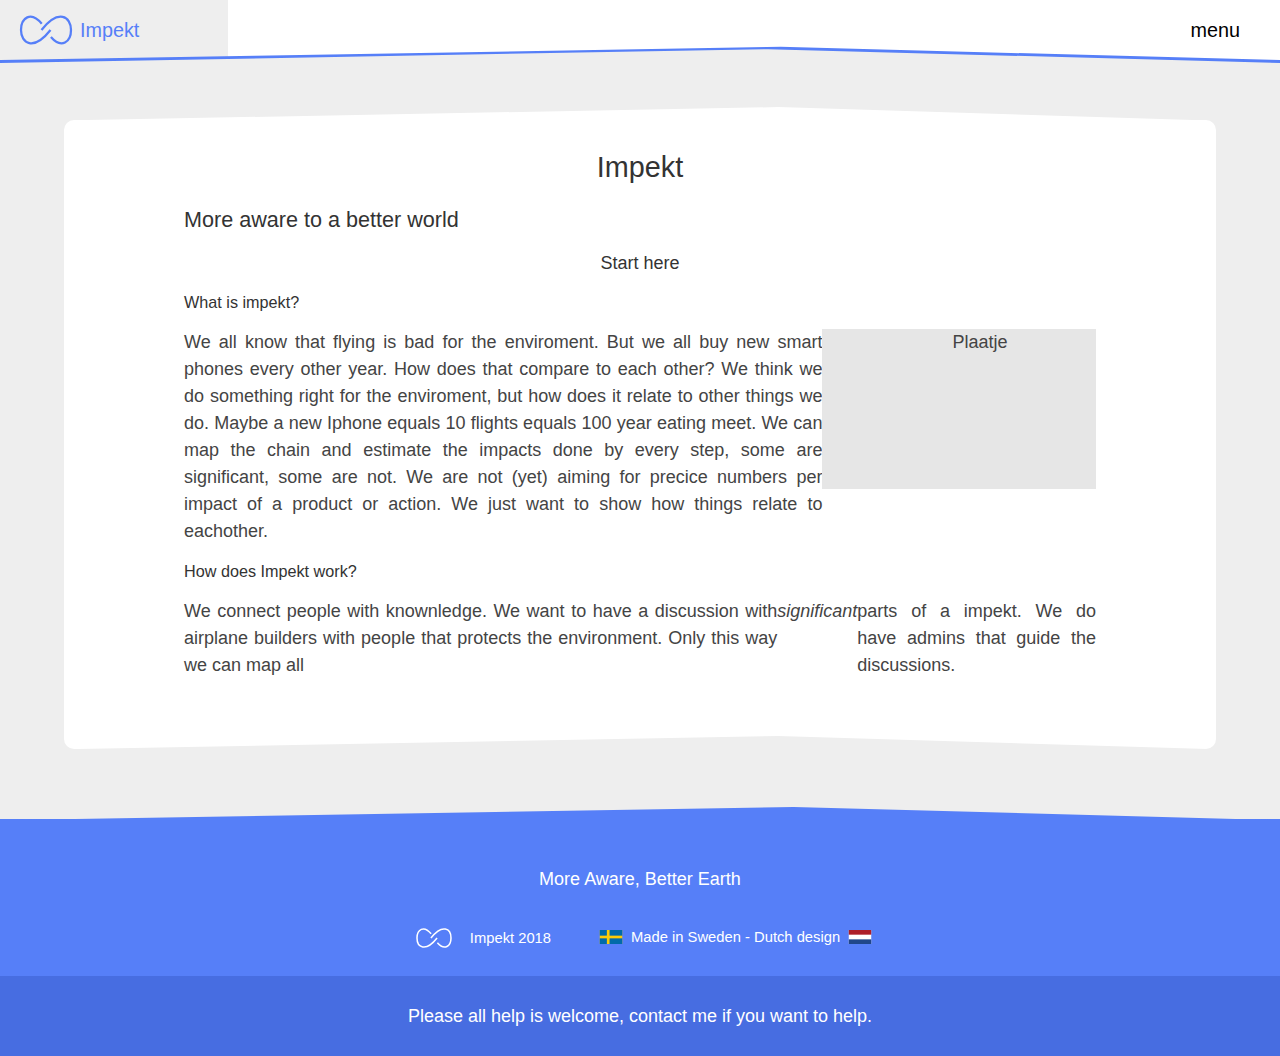
<file: index.html>
<!DOCTYPE html>
<html>
<head>

    <title>Impekt to a better world</title>
    <meta name="viewport" content="width=device-width, initial-scale=1.0">
    <!--script src="https://d3js.org/d3.v4.min.js"></!--script>


    <script src="../core/impekt_core.js"></!--script>
    <script src="../view/impekt_view.js"></script>
    <<link rel="stylesheet" type="text/css" href="../core/impekt_core.css">-->
    <link rel="stylesheet" type="text/css" href="./index.css">

    <script src="./index.js"></script>

</head>
<body>
    <header>
        <div id="header-logo">
            <a id="header-title" href="./index.html">
                <svg viewBox="-100 -50 200 100" xmlns="http://www.w3.org/2000/svg" preserveAspectRatio="xMinYMin meet">
                    <path class="mainline" d="M 9,0 C -25,43 -50,27 -50,0 -50,-27 -25,-43 0,0 25,43 50,27 50,0 50,-27 25,-43 -9,0" stroke="#567ff8" stroke-width="4.5" fill="transparent" stroke-dasharray="149 32 149"></path>
                </svg>
                Impekt
            </a>
        </div>
            <ul class="header-menu">
                <li><a href="./blog.html">Blog</a></li>
                <li><a href="./about.html">About</a></li>
                <li><a href="./contact.html">Contact</a></li>
            </ul>
        <div id="header-menu-button"><a onclick="toggleMenu(this)">menu</a></div>
    </header>
    <div id="header-placeholder"></div>


    <div id="page">
        <h1>Impekt</h1>
        <h2>More aware to a better world</h2>
        <div
             >Start here
        </div>

        <h3>What is impekt?</h3>
        <article>
            <p>
                We all know that flying is bad for the enviroment.
                But we all buy new smart phones every other year.
                How does that compare to each other? We think we do something right for the enviroment, but how does it relate to other things we do.
                Maybe a new Iphone equals 10 flights equals 100 year eating meet.
                We can map the chain and estimate the impacts done by every step, some are significant, some are not.
                We are not (yet) aiming for precice numbers per impact of a product or action. We just want to show how things relate to eachother.
            </p>
            <div class="img img-right">Plaatje</div>
        </article>

        <h3>How does Impekt work?</h3>
        <article>
            We connect people with knownledge. We want to have a discussion with airplane builders with people that protects the environment.
            Only this way we can map all <i>significant</i> parts of a impekt.
            We do have admins that guide the discussions.
        </article>





    </div>



    <footer>
        <div id="footer-line">More Aware, Better Earth</div>
        <div id="footer-logo"><svg height="32" width="41" viewBox="-100 -50 200 100" xmlns="http://www.w3.org/2000/svg" preserveAspectRatio="xMinYMin meet"><path class="mainline" d="M 9,0 C -25,43 -50,27 -50,0 -50,-27 -25,-43 0,0 25,43 50,27 50,0 50,-27 25,-43 -9,0" stroke="#fff" stroke-width="4.5" fill="transparent" stroke-dasharray="149 32 149"></path></svg>Impekt 2018</div>
        <div id="footer-counties">
            <span>
                <svg xmlns="http://www.w3.org/2000/svg" xmlns:xlink="http://www.w3.org/1999/xlink" version="1.1" baseProfile="tiny" x="0px" y="0px" width="284px" height="177px" viewBox="0 0 284 177" xml:space="preserve">

                <rect fill="#FECC07" width="284" height="177" />
                <rect y="105.6" fill="#016BA8" width="89.7" height="71.4" />
                <rect fill="#016BA8" width="89.7" height="71.4" />































                <rect x="123.7" y="105.6" fill="#016BA8" width="160.3" height="71.4" />































                <rect x="123.7" fill="#016BA8" width="160.3" height="71.4" />































































































		</svg>Made in Sweden
            </span> - <span>
                Dutch design<svg xmlns="http://www.w3.org/2000/svg" xmlns:xlink="http://www.w3.org/1999/xlink" version="1.1" baseProfile="tiny" x="0px" y="0px" width="284px" height="177px" viewBox="0 0 284 177" xml:space="preserve">
                <rect fill="#FFFFFF" width="284" height="177" />































                <rect fill="#AE1F28" width="284" height="59.1" />































                <rect y="118.3" fill="#20478B" width="284" height="58.7" />





		</svg>
            </span>
        </div>
        <div id="footer-contact">Please all help is welcome, contact me if you want to help. </div>
    </footer>

</body>
</html>
</file>
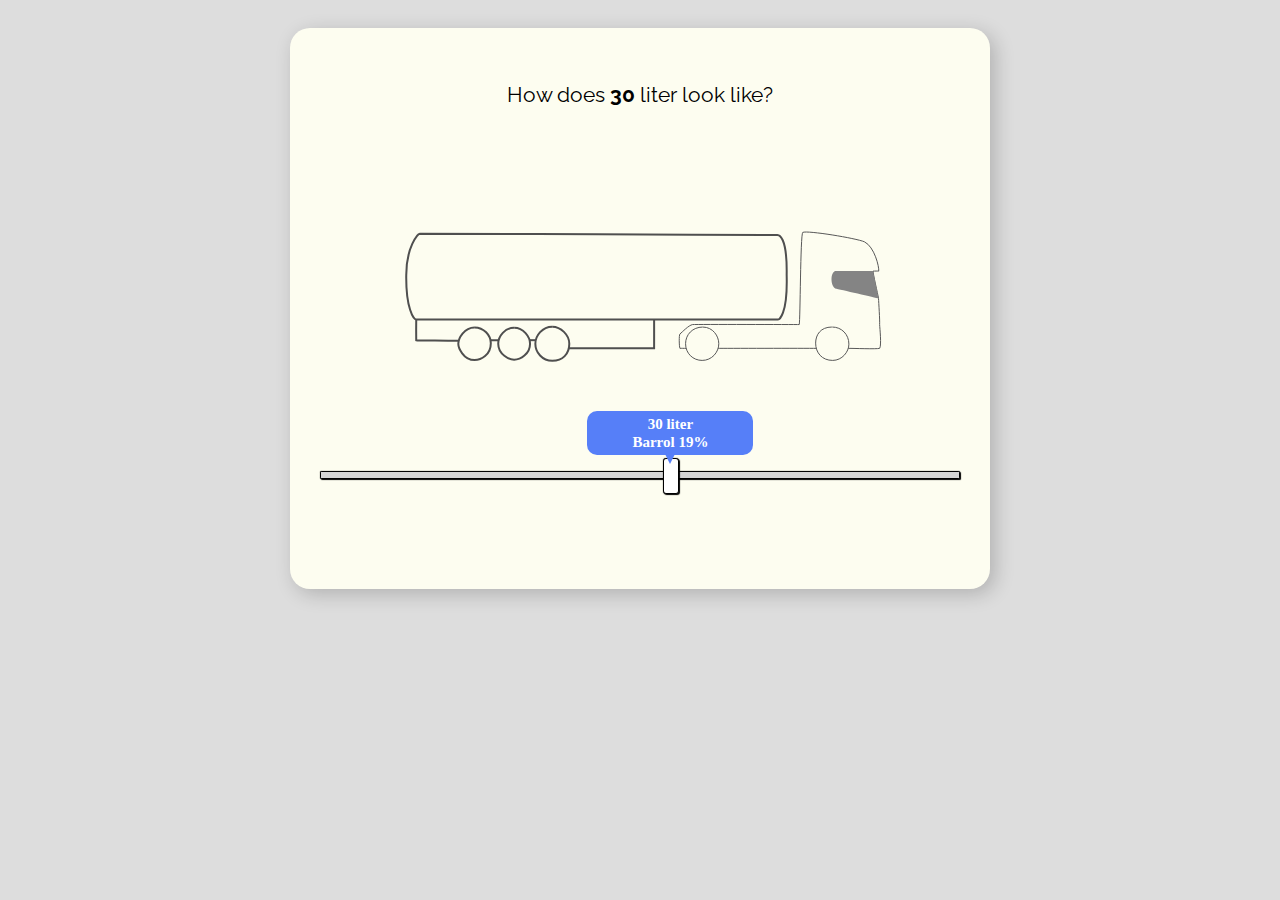
<file: HowMuchDemo/index.html>
<html lang="en" class="">
<head>
    <script src="index.js"></script>
    <meta charset="UTF-8">
    <style>
        @import url('https://fonts.googleapis.com/css?family=Raleway');

        body {
            background: #ddd;
            font-family: 'Raleway', sans-serif;
            box-sizing: border-box;
            padding: 20px 80px;
        }

        #page {
            margin: 0 auto;
            padding: 0;
            position: relative;
            background: #fdfdf0;
            padding: 30px 0px;
            border: 1px solid #;
            border-radius: 20px;
            max-width: 700px;
            box-shadow: 5px 5px 20px 0px rgba(0,0,0,0.2);
        }

        h1 {
            font-weight: normal;
            font-size: 130%;
            text-align: center;
            padding: 10px 0 20px 0;
        }

        svg {
            display: block;
            /* 	height:40vw; */
            box-sizing: border-box;
            margin: 0 auto;
            position: relative;
            max-width: 900px;
            width: 100%;
        }

        .controls {
            margin: 0px auto 10px;
            max-width: 900px;
            width: 100%;
            /* 	border-radius: 30px; */
            /* 	width:700px; */
            display: block;
            /* 	background: #fff; */
            padding: 30px 30px 0px;
            display: flex;
            box-sizing: border-box;
            flex-flow: row wrap;
            justify-content: space-around;
        }

        button {
            margin: 9px 12px;
            padding: 6px 30px;
            border-radius: 30px;
            border: none;
            background: #567ff8;
            color: #fff;
            transition: 0.2s;
            flex: 0 0 20%;
            cursor: pointer;
        }

            button:hover {
                background: #fff;
                color: #567ff8;
            }

            button:focus {
                outline: 0;
            }

        label {
            border: none;
            /* 	flex: 1 1 100%; */
            box-sizing: border-box;
            background: #fff;
            min-width: 300px;
            max-width: 900px;
            margin: 0px auto 10px;
            display: block;
            padding: 30px 80px;
        }

        input[type=range] {
            -webkit-appearance: none;
            margin: 18px 0;
            width: 100%;
            flex: 1 0 100%;
            margin: 0 0 60px 0;
        }

            input[type=range]:focus {
                outline: none;
            }

            input[type=range]::-webkit-slider-runnable-track {
                width: 100%;
                height: 8.4px;
                cursor: pointer;
                animate: 0.2s;
                box-shadow: 1px 1px 1px #000000, 0px 0px 1px #0d0d0d;
                background: #d4d4d4;
                border-radius: 1.3px;
                border: 0.2px solid #010101;
            }

            input[type=range]::-webkit-slider-thumb {
                box-shadow: 1px 1px 1px #000000, 0px 0px 1px #0d0d0d;
                border: 1px solid #000000;
                height: 36px;
                width: 16px;
                border-radius: 3px;
                background: #ffffff;
                cursor: pointer;
                -webkit-appearance: none;
                margin-top: -14px;
            }

            input[type=range]:focus::-webkit-slider-runnable-track {
                background: #d4d4d4;
            }

            input[type=range]::-moz-range-track {
                width: 100%;
                height: 8.4px;
                cursor: pointer;
                animate: 0.2s;
                box-shadow: 1px 1px 1px #000000, 0px 0px 1px #0d0d0d;
                background: #d4d4d4;
                border-radius: 1.3px;
                border: 0.2px solid #010101;
            }

            input[type=range]::-moz-range-thumb {
                box-shadow: 1px 1px 1px #000000, 0px 0px 1px #0d0d0d;
                border: 1px solid #000000;
                height: 36px;
                width: 16px;
                border-radius: 3px;
                background: #ffffff;
                cursor: pointer;
            }

            input[type=range]::-ms-track {
                width: 100%;
                height: 8.4px;
                cursor: pointer;
                animate: 0.2s;
                background: transparent;
                border-color: transparent;
                border-width: 16px 0;
                color: transparent;
            }

            input[type=range]::-ms-fill-lower {
                background: #2a6495;
                border: 0.2px solid #010101;
                border-radius: 2.6px;
                box-shadow: 1px 1px 1px #000000, 0px 0px 1px #0d0d0d;
            }

            input[type=range]::-ms-fill-upper {
                background: #d4d4d4;
                border: 0.2px solid #010101;
                border-radius: 2.6px;
                box-shadow: 1px 1px 1px #000000, 0px 0px 1px #0d0d0d;
            }

            input[type=range]::-ms-thumb {
                box-shadow: 1px 1px 1px #000000, 0px 0px 1px #0d0d0d;
                border: 1px solid #000000;
                height: 36px;
                width: 16px;
                border-radius: 3px;
                background: #ffffff;
                cursor: pointer;
            }

            input[type=range]:focus::-ms-fill-lower {
                background: #d4d4d4;
            }

            input[type=range]:focus::-ms-fill-upper {
                background: #d4d4d4;
            }



        @media only screen and (max-width: 800px) {
            body {
                padding: 0;
                margin: 0;
            }

            svg {
                margin: 0;
                height: 60vw;
            }
        }

        #voluma {
            animation: steam_Move 18s infinite linear;
            fill: #567ff8;
        }

        #volumaDark {
            fill: #000;
        }


        @keyframes steam_Move {
            0% {
                /* 		filter: blur(10px); */
                transform: rotateY(0deg);
                /*         transform: scale(1, 1); */
                opacity: 0.75;
            }

            33% {
                /*         transform: rotateY(40deg); */
                /*         transform: scale(0.6, 1.2); */
            }

            66% {
                /*         transform: rotateY(2deg); */
                /*         transform: scaleY(1.2, 0.4); */
                opacity: 0.5;
            }

            100% {
                /* 		filter: blur(16px); */
                /*         transform: rotateY(50deg); */
                /*         transform: scaleY(1.4, 1.2); */
                opacity: 0.75;
            }
        }


        #tooltip {
            background: #ddd;
            /* 	height:30px; */
            /* 	width:30px; */
            display: block;
            text-align: center;
            position: absolute;
            margin-top: -31px;
        }

        output {
            position: absolute;
            background: #567ff8;
            min-width: 140px;
            min-height: 30px;
            text-align: center;
            color: white;
            border-radius: 10px;
            display: inline-block;
            font: bold 15px/30px Georgia;
            top: -60px;
            line-height: 1.2;
            padding: 4px 13px;
        }

            output:after {
                content: "";
                position: absolute;
                width: 0;
                height: 0;
                border-top: 10px solid #567ff8;
                border-left: 5px solid transparent;
                border-right: 5px solid transparent;
                top: 100%;
                left: 50%;
                margin-left: -5px;
                margin-top: -1px;
            }

        form {
            position: relative;
            margin: 10px 0;
            flex: 1 0 100%;
        }
    </style>
</head>
<body>
    <div id="page">
        <h1>How does <b id="liters">30</b> liter look like?</h1>
        <svg xmlns="http://www.w3.org/2000/svg" xmlns:xlink="http://www.w3.org/1999/xlink" version="1.1" baseProfile="basic" x="0px" y="0px" width="500px" height="290px" viewBox="0 0 500 290" xml:space="preserve" id="insight">
        <defs>
        <mask id="gasses">
        <path filter="url(#blur)" fill="#454545" d="M 8 -18 c 12.67 -17.33 55 43 63 53.67 c 3 4 6.38 6.97 10.09 8.38 C 87.28 46.4 94.08 8.75 102 0 c 12.67 -14 -0.33 21.58 38.33 44.96 S 250.907 103.036 208.237 75.036 c -42.18 -27.69 -129.443 42.0715 -55.6082 -39.1485 C 155.989 32.1823 170.25 -3.51 186 -3 c 5.37 0.18 -2.84 29.06 3.24 29.53 C 199.6 27.32 223 13.27 234 14.5 c 38.83 4.33 63.79 24.97 59.67 20.5 c -2.29 -2.49 -6.64 -5.49 -11.74 -7.63 c -12.69 -5.33 -30.02 -5.33 -31.92 21.3 c -2.67 37.33 -16.8709 87.6692 22.4591 43.6692 c 12.76 -14.28 17.6561 -28.194 27.6209 -33.5192 c 16.79 -8.95 30.64 -10.49 44.92 -22.48 c 16.67 -14 40.67 -22.67 28 0 s -38.63 32.64 -23.96 37.41 S 333 62.33 360.33 59 c 27.33 -3.33 22 4 32.67 -8 c 10.67 -12 -47.83 -68.17 45.5 -53.5 c 85.98 13.51 40.56 18.95 28 36.5 c -1.07 1.5 37.05 40.77 36 42.5 c -13.33 22 -96.93 86.69 -67.26 55.35 c 6.63 -7 69.77 11.7 67.28 22.15 c -1.52 6.4 -32.67 -1.91 -34.19 3.67 c -1.69 6.19 4.47 22.25 7.88 34.88 c 4.67 17.27 4.2 28.12 -28.54 -1.54 c -5.73 -5.19 18.66 -166.93 7.83 -108.5 c -11.72 63.24 -76.21 112.1 -49.83 47.17 c 2.81 -6.92 2.96 -10.54 2.3 -13.08 c -1.36 -5.27 -6.19 -5.83 2.36 -21.59 c 12.67 -23.33 32 -48.67 5.33 -28.67 s -16.67 38 -29.33 37.33 c -12.66 -0.67 -4.95508 11.0828 -17.6251 -8.24725 c -8.32 -12.7 -15.9449 -16.7628 -21.7449 -10.7528 c -3.03 3.14 -11.5373 8.53764 -14.2825 20.8876 c -8 36 15.5337 40.8874 -3.13627 14.2174 s -24.5065 1.415 -23.8465 -11.925 c 0.66 -13.34 49.33 -90.67 10.67 -22.67 c -5.07 8.92 -15.2749 11.7084 -19.3401 17.6384 c -26.91 39.3 -31.0668 19.3595 -5.57682 19.9395 c 29.33 0.67 -47.6785 25.5059 32.9915 24.1759 s 43.9686 17.2484 47.3086 -0.0816239 s 6.02682 -10.0171 6.69682 13.9829 s -20.11 28.84 24.56 29.51 S 445.67 181 451 201 c 5.33 20 71.17 44.33 58.5 55 c -12.67 10.67 -26.18 -46.79 -40.85 -36.12 C 453.98 230.55 407.5 330.67 395.5 298 s -5.83 -71.67 2.83 -79 c 8.66 -7.33 3.33 -10 10 -12.67 c 6.67 -2.67 -4 -16.67 -11.33 -13.33 c -40.01 18.19 10.52 30.9 -15.33 6.67 c -21.33 -20 -37.89 -2.17 -31.89 -17.51 s 37.9376 -31.1809 0.607617 -21.8409 s -28.0476 4.02092 -30.7176 13.3509 c 3.49 -12.2 -24.66 23.28 -1.33 27.33 c 30.67 5.33 49.33 40 38 8.67 C 350.67 194 345.57 180 341.27 173 c -4.3 -7 -7.8 -7 -10.27 5.33 C 326.06 203 329.648 214.639 335.648 196.639 s -19.8684 -23.149 10.1316 3.52099 s 40.56 12.17 35.89 20.17 s 18 6 -5.33 10.67 s -32.67 20 -52 10.67 s 0.21 -1.81 -22.27 -26.93 c -34 -38 -26 -9.33 -14 -30.67 c 3.12 -5.55 14.8375 -7.46712 18.1175 -13.2171 c 9.32 -16.36 6.3146 -38.5866 -20.3254 -31.6766 c -6.24 1.62 -11.1721 7.79887 -15.4221 10.0537 C 250.14 159.98 250.28 175.9 250 177 c -0.33 1.33 14.67 23.33 12.33 -5.33 c -1.47742 -18.1584 34.2781 -112.668 -20 -38.67 c -8.31 11.34 11.6087 62.9369 -13.6513 10.2169 c -15.33 -32 -34.3487 17.4531 -31.6787 -1.87687 s 11.67 -2.33 31 -29 c 2.42 -3.33 4.59 -6.19 6.56 -8.65 c 13.81 -17.22 17.231 -22.4347 27.141 -25.9347 c 20.27 -7.15 37.799 -5.82525 51.739 -11.2853 C 404.38 30.83 372.2 3.85 320.5 9 c -16.18 1.61 -37.22 29.21 -53.21 31.33 C 238.5 44.14 200.5 16.1 203 14 c 15.22 -12.78 11.94 53.86 -2.76 80.09 c -7.27 12.97 -13.66 23.71 -14.69 25.34 c -2.01 3.15 -2.46 0.47 -4.55 -11.77 c -5.33 -31.33 30.84 -43.63 17.5 -54.29 s -52.29 -27.5 -51.63 -5.5 s 60.79 86.12 2.13 45.79 c -12.86 -8.84 -11.96 -4.33 -5.29 8.33 c 6.67 12.66 -35.6601 17.1537 -20.3249 29.1537 s 19.6201 -12.1537 42.9501 0.51631 s 34.11 -25.832 24.78 -17.172 c -9.33 8.66 -44.11 37.172 -28.11 25.832 c 16 -11.34 22.2707 6.18051 30.2707 22.8405 c 8 16.66 14.3993 -0.840508 14.3993 15.8195 s -7.67 31.67 15.67 17.67 c 23.33 -14 6.33 -61.67 17.67 -41 c 5.67 10.33 15.592 21.6438 14.762 31.4838 c -0.83 9.84 -12.432 18.1862 -8.76202 19.8562 c -3.46 -1.57 66.7913 -20.0578 15.0713 12.6222 c -27.43 17.33 -59.4171 8.75838 -31.4271 21.4184 c 11.53 5.22 21.7258 1.83946 26.4158 2.29946 c 6.71 0.66 9.7 -1.83 18.33 -2.61 c 14.67 -1.33 22.67 -2 22.67 7.33 c 0 9.33 -36.67 21.18 9.33 9.92 c 9.04 -2.21 -0.92 -33.15 5.11 -34.99 c 24.64 -7.54 16.43 82.25 17.5 93.5 c 1.33 14 11.17 -48 30.5 -60 s 6.5 -20.17 20.5 -2.83 s 154.17 26.45 91.5 25.78 c -62.67 -0.67 -154.17 -3.59 -162.17 -8.72 c -16.6 -10.66 24.76 -22.46 -7.33 -1.06 c -10 6.67 -9.33 14.1 -21.33 6.72 c -6.72 -4.13 -66.57 40.86 -73.67 35.12 c -7.77 -6.28 37.28 -63.26 31.67 -66.83 c -7.33 -4.67 -62.5 -32.17 -67.17 -18.17 c -4.67 14 23.16 111.84 12.49 84.51 s 2.67 -76 16.67 -86 s 34.7798 -50.8444 18.1098 -52.1844 c -79.68 -6.37 137.92 -87.3456 -24.1098 34.1844 c -8 6 -15.33 22.67 -14 4.67 s -7.33 -5.33 1.33 -18 s -1.33 -24.67 8.67 -16 c 32.82 28.44 -16.8201 -5.9251 -15.1401 -6.1751 c 18 -2.67 -15.89 10.0755 -15.89 -5.92451 s -4.42987 -4.14039 -10.2999 -20.5704 c -1.67 -4.67 9.38 -26.33 -4.62 -9.67 s 3.33 26 -14 16.67 c -15.24 -8.21 39.7832 -109.266 6.44316 -18.126 c -33.85 92.52 -20.5432 -8.81398 -21.1584 -36.204 c -0.28 -12.42 4.29 -0.06 2.1 -30.82 c -0.67 -9.33 -26.43 17.82 -12.43 12.49 c 76.67 -29.21 -26.41 7.03 -14.33 -13.67 c 9.33 -16 -16.67 -6 -10 18.67 C 89.77 111.79 81.049 93.3241 83.9489 124.604 c 2.67 28.67 -4.88894 23.4059 9.11106 26.0759 c 14 2.67 -11.38 0.34 6.62 9.67 s 12 11.33 18 9.33 s -1.33 -12.67 7.33 10 c 3.25 8.5 79.74 -12.88 25.67 18.67 c -8 4.67 17 -29.33 17.67 -6 c 0.21 7.42 -3.62 13.49 -8.15 18.53 c -1.66 1.85 -3.42 3.56 -5.1 5.15 c -8.18 7.71 -28.54 45.72 -14.58 49.49 c 24.67 6.67 63.17 -42.5 38.5 -26.5 s 16 20.67 -24.67 16 s -45.33 9.33 -40.67 -4.67 c 4.66 -14 3.33 -7.33 8 -22 c 4.67 -14.67 41.67 -12.67 13 -16 C 106.01 209.02 120 208.33 106 209 s -26.33 19.33 -22.33 2 c 0.25 -1.1 67.3 -67.12 13.33 -26 c -28 21.33 -27.33 12.67 -28 21.33 c -0.2 2.57 -2.34 4.56 -4.6 6.15 c -5.36 3.76 -11.41 5.31 5.93 7.18 c 24.67 2.67 17.33 16.67 24 8.67 s 17.67 -30.67 15 -9.33 s -9.67 22 -13 26.67 s -7.33 12 -14.67 18 c -7.34 6 3.56 -3.18 -14 4.67 C 27 286.5 -21.17 271.67 -24.5 263 s 23 -20 31 -32 s 20.17 -41 31.5 -25 s 35.33 100.83 38 93.5 S 50.33 221.67 47 205 s -16 -15.33 -2.67 -20.67 S 57.67 185.67 65 181 s 32.4716 8.66021 12.4716 -14.6698 c -4.97 -5.8 -11.1884 -10.4395 -13.3084 -15.4295 c -1.74 -4.08 -41.1585 42.2545 -42.0385 39.7745 c -2.38 -6.68 32.25 -50.18 23.33 -32.46 C 32.69 183.52 -2.22683 129 9.10318 125 c 8.23 -2.9 47.3199 0.953032 53.8899 -2.44697 c 2.49 -1.29 -34.7382 -9.88303 -31.9982 -15.553 c 1.45 -3 48.9142 7.01687 50.5742 5.36687 c 9.76 -9.73 4.64779 -23.2444 -29.0722 -17.5744 c -29.74 5 -15.6972 -5.12247 -19.9272 -8.34247 C 14.39 72.6 13.15 69.58 31 66.33 c 22 -4 20 7.33 30.67 -2.67 s 30.67 0 10.67 -10 s -8 -22 -22.67 -10 S -11.17 75.17 -12.5 68.5 S 30.33 43.67 33 43 S 8 -18 8 -18 Z">
        <animate id="gass2" xmlns="http://www.w3.org/2000/svg" attributeType="XML" attributeName="d" dur="5s" repeatCount="indefinite" values="M8-18c12.67-17.33,55,43,63,53.67c3,4,6.38,6.97,10.09,8.38   C87.28,46.4,94.08,8.75,102,0c12.67-14-0.33,21.58,38.33,44.96S248.67,119.38,206,91.38c-42.18-27.69-116.46,31.47-42.63-49.75   C166.73,37.92,170.25-3.51,186-3c5.37,0.18-2.84,29.06,3.24,29.53C199.6,27.32,223,13.27,234,14.5   c38.83,4.33,63.79,24.97,59.67,20.5c-2.29-2.49-6.64-5.49-11.74-7.63c-12.69-5.33-30.02-5.33-31.92,21.3   c-2.67,37.33-11.21,93.21,28.12,49.21c12.76-14.28,12-33.73,21.96-39.06c16.79-8.95,30.64-10.49,44.92-22.48   c16.67-14,40.67-22.67,28,0s-38.63,32.64-23.96,37.41S333,62.33,360.33,59c27.33-3.33,22,4,32.67-8c10.67-12-47.83-68.17,45.5-53.5   c85.98,13.51,40.56,18.95,28,36.5c-1.07,1.5,37.05,40.77,36,42.5c-13.33,22-96.93,86.69-67.26,55.35c6.63-7,69.77,11.7,67.28,22.15   c-1.52,6.4-32.67-1.91-34.19,3.67c-1.69,6.19,4.47,22.25,7.88,34.88c4.67,17.27,4.2,28.12-28.54-1.54   c-5.73-5.19,18.66-166.93,7.83-108.5c-11.72,63.24-76.21,112.1-49.83,47.17c2.81-6.92,2.96-10.54,2.3-13.08   c-1.36-5.27-6.19-5.83,2.36-21.59c12.67-23.33,32-48.67,5.33-28.67s-16.67,38-29.33,37.33c-12.66-0.67-3.99,7.16-16.66-12.17   c-8.32-12.7-16.91-12.84-22.71-6.83c-3.03,3.14-16.79,7.03-19.54,19.38c-8,36,21.91,30.79,3.24,4.12s-25.63,13.02-24.97-0.32   c0.66-13.34,49.33-90.67,10.67-22.67c-5.07,8.92-20.47,7.56-24.54,13.49c-26.91,39.3-30.99,19.59-5.5,20.17   c29.33,0.67-41.84,31.21,38.83,29.88s48.77,17.33,52.11,0s0.51-11.88,1.18,12.12s-20.11,28.84,24.56,29.51S445.67,181,451,201   c5.33,20,71.17,44.33,58.5,55c-12.67,10.67-26.18-46.79-40.85-36.12C453.98,230.55,407.5,330.67,395.5,298s-5.83-71.67,2.83-79   c8.66-7.33,3.33-10,10-12.67c6.67-2.67-4-16.67-11.33-13.33c-40.01,18.19,10.52,30.9-15.33,6.67c-21.33-20-37.89-2.17-31.89-17.51   s37.88-33.5,0.55-24.16s-27.99,6.34-30.66,15.67c3.49-12.2-24.66,23.28-1.33,27.33c30.67,5.33,49.33,40,38,8.67   C350.67,194,345.57,180,341.27,173c-4.3-7-7.8-7-10.27,5.33C326.06,203,335.17,218,341.17,200s-25.39-26.51,4.61,0.16   s40.56,12.17,35.89,20.17s18,6-5.33,10.67s-32.67,20-52,10.67s0.21-1.81-22.27-26.93c-34-38-26-9.33-14-30.67   c3.12-5.55,22.15-3.65,25.43-9.4c9.32-16.36-1.19-46.24-27.83-39.33c-6.24,1.62-10.98,11.64-15.23,13.89   C250.14,159.98,250.28,175.9,250,177c-0.33,1.33,14.67,23.33,12.33-5.33c-0.69-8.45,70.86-162.54-20-38.67   c-8.31,11.34,15.93,44.97-9.33-7.75c-15.33-32-38.67,35.42-36,16.09s11.67-2.33,31-29c2.42-3.33,4.59-6.19,6.56-8.65   c13.81-17.22,16.65-29.44,26.56-32.94c20.27-7.15,38.38,1.18,52.32-4.28C404.38,30.83,372.2,3.85,320.5,9   c-16.18,1.61-37.22,29.21-53.21,31.33C238.5,44.14,200.5,16.1,203,14c15.22-12.78,11.94,53.86-2.76,80.09   c-7.27,12.97-13.66,23.71-14.69,25.34c-2.01,3.15-2.46,0.47-4.55-11.77c-5.33-31.33,30.84-43.63,17.5-54.29s-52.29-27.5-51.63-5.5   s60.79,86.12,2.13,45.79c-12.86-8.84-11.96-4.33-5.29,8.33c6.67,12.66-61.17,27.76-45.83,39.76s45.13-22.76,68.46-10.09   s28.67-29.99,19.34-21.33c-9.33,8.66-38.67,41.33-22.67,29.99c16-11.34,19.75,11.27,27.75,27.93c8,16.66,16.92-5.93,16.92,10.73   s-7.67,31.67,15.67,17.67c23.33-14,6.33-61.67,17.67-41c5.67,10.33,25.07,21.01,24.24,30.85c-0.83,9.84-21.91,18.82-18.24,20.49   c-3.46-1.57,66.46-15.17,14.74,17.51c-27.43,17.33-62.49,8.84-34.5,21.5c11.53,5.22,25.13-3.13,29.82-2.67   c6.71,0.66,9.7-1.83,18.33-2.61c14.67-1.33,22.67-2,22.67,7.33c0,9.33-36.67,21.18,9.33,9.92c9.04-2.21-0.92-33.15,5.11-34.99   c24.64-7.54,16.43,82.25,17.5,93.5c1.33,14,11.17-48,30.5-60s6.5-20.17,20.5-2.83s154.17,26.45,91.5,25.78   c-62.67-0.67-154.17-3.59-162.17-8.72c-16.6-10.66,24.76-22.46-7.33-1.06c-10,6.67-9.33,14.1-21.33,6.72   c-6.72-4.13-66.57,40.86-73.67,35.12c-7.77-6.28,37.28-63.26,31.67-66.83c-7.33-4.67-62.5-32.17-67.17-18.17   c-4.67,14,23.16,111.84,12.49,84.51s2.67-76,16.67-86s35.5-41.16,18.83-42.5c-79.68-6.37,137.2-97.03-24.83,24.5   c-8,6-15.33,22.67-14,4.67s-7.33-5.33,1.33-18s-1.33-24.67,8.67-16c32.82,28.44-0.02-17.17,1.66-17.42c18-2.67-21.33,20-21.33,4   s-15.79-2.82-21.66-19.25c-1.67-4.67,9.38-26.33-4.62-9.67s3.33,26-14,16.67c-15.24-8.21,61.74-117.39,28.4-26.25   c-33.85,92.52-42.5-0.69-43.12-28.08c-0.28-12.42,4.29-0.06,2.1-30.82c-0.67-9.33-26.43,17.82-12.43,12.49   c76.67-29.21-26.41,7.03-14.33-13.67c9.33-16-16.67-6-10,18.67C89.77,111.79,75.1,95.72,78,127c2.67,28.67,1.06,21.01,15.06,23.68   c14,2.67-11.38,0.34,6.62,9.67s12,11.33,18,9.33s-1.33-12.67,7.33,10c3.25,8.5,79.74-12.88,25.67,18.67c-8,4.67,17-29.33,17.67-6   c0.21,7.42-3.62,13.49-8.15,18.53c-1.66,1.85-3.42,3.56-5.1,5.15c-8.18,7.71-28.54,45.72-14.58,49.49   c24.67,6.67,63.17-42.5,38.5-26.5s16,20.67-24.67,16s-45.33,9.33-40.67-4.67c4.66-14,3.33-7.33,8-22c4.67-14.67,41.67-12.67,13-16   C106.01,209.02,120,208.33,106,209s-26.33,19.33-22.33,2c0.25-1.1,67.3-67.12,13.33-26c-28,21.33-27.33,12.67-28,21.33   c-0.2,2.57-2.34,4.56-4.6,6.15c-5.36,3.76-11.41,5.31,5.93,7.18c24.67,2.67,17.33,16.67,24,8.67s17.67-30.67,15-9.33   s-9.67,22-13,26.67s-7.33,12-14.67,18c-7.34,6,3.56-3.18-14,4.67C27,286.5-21.17,271.67-24.5,263s23-20,31-32s20.17-41,31.5-25   s35.33,100.83,38,93.5S50.33,221.67,47,205s-16-15.33-2.67-20.67S57.67,185.67,65,181s37.83,2.5,17.83-20.83   c-4.97-5.8-14.05-9.34-16.17-14.33c-1.74-4.08-43.66,47.32-44.54,44.84c-2.38-6.68,32.25-50.18,23.33-32.46   C32.69,183.52,26.5,129,37.83,125c8.23-2.9,23.26-3.93,29.83-7.33c2.49-1.29-39.41-5-36.67-10.67c1.45-3,59.17,8.15,60.83,6.5   c9.76-9.73-1.45-27.34-35.17-21.67c-29.74,5-19.86-2.16-24.09-5.38C14.39,72.6,13.15,69.58,31,66.33c22-4,20,7.33,30.67-2.67   s30.67,0,10.67-10s-8-22-22.67-10S-11.17,75.17-12.5,68.5S30.33,43.67,33,43S8-18,8-18z;M8-18c12.67-17.33,55,43,63,53.67c3,4,6.38,6.97,10.09,8.38C87.28,46.4,94.08,8.75,102,0   c12.67-14-0.33,21.58,38.33,44.96s113,40.38,70.33,12.38C168.48,29.65,67.16,110.89,141,29.67c3.36-3.7,29.25-33.18,45-32.67   c5.37,0.18-2.84,29.06,3.24,29.53C199.6,27.32,223,13.27,234,14.5c38.83,4.33,63.79,24.97,59.67,20.5   c-2.29-2.49-6.64-5.49-11.74-7.63c-12.69-5.33-30.02-5.33-31.92,21.3c-2.67,37.33-23,81.67,16.33,37.67   c12.76-14.28,23.78-22.2,33.75-27.52c16.79-8.95,30.64-10.49,44.92-22.48c16.67-14,40.67-22.67,28,0s-38.63,32.64-23.96,37.41   S333,62.33,360.33,59c27.33-3.33,22,4,32.67-8c10.67-12-47.83-68.17,45.5-53.5c85.98,13.51,40.56,18.95,28,36.5   c-1.07,1.5,37.05,40.77,36,42.5c-13.33,22-96.93,86.69-67.26,55.35c6.63-7,69.77,11.7,67.28,22.15c-1.52,6.4-32.67-1.91-34.19,3.67   c-1.69,6.19,4.47,22.25,7.88,34.88c4.67,17.27,4.2,28.12-28.54-1.54c-5.73-5.19,18.66-166.93,7.83-108.5   c-11.72,63.24-76.21,112.1-49.83,47.17c2.81-6.92,2.96-10.54,2.3-13.08c-1.36-5.27-6.19-5.83,2.36-21.59   c12.67-23.33,32-48.67,5.33-28.67s-16.67,38-29.33,37.33c-12.66-0.67-6,15.33-18.67-4c-8.32-12.7-14.9-21.01-20.7-15   c-3.03,3.14-5.85,10.17-8.59,22.52c-8,36,8.63,51.82-10.04,25.15s-23.29-11.15-22.63-24.49c0.66-13.34,49.33-90.67,10.67-22.67   c-5.07,8.92-9.65,16.2-13.71,22.13c-26.91,39.3-31.15,19.11-5.66,19.69c29.33,0.67-54,19.33,26.67,18s38.77,17.16,42.11-0.17   s12-8,12.67,16s-20.11,28.84,24.56,29.51S445.67,181,451,201c5.33,20,71.17,44.33,58.5,55c-12.67,10.67-26.18-46.79-40.85-36.12   C453.98,230.55,407.5,330.67,395.5,298s-5.83-71.67,2.83-79c8.66-7.33,3.33-10,10-12.67c6.67-2.67-4-16.67-11.33-13.33   c-40.01,18.19,10.52,30.9-15.33,6.67c-21.33-20-37.89-2.17-31.89-17.51s38-28.67,0.67-19.33s-28.11,1.51-30.78,10.84   c3.49-12.2-24.66,23.28-1.33,27.33c30.67,5.33,49.33,40,38,8.67C350.67,194,345.57,180,341.27,173c-4.3-7-7.8-7-10.27,5.33   C326.06,203,323.67,211,329.67,193s-13.89-19.51,16.11,7.16s40.56,12.17,35.89,20.17s18,6-5.33,10.67s-32.67,20-52,10.67   s0.21-1.81-22.27-26.93c-34-38-26-9.33-14-30.67c3.12-5.55,6.92-11.6,10.2-17.35c9.32-16.36,14.44-30.3-12.2-23.39   c-6.24,1.62-11.38,3.64-15.63,5.9C250.14,159.98,250.28,175.9,250,177c-0.33,1.33,14.67,23.33,12.33-5.33   C260,143,257,113,242.33,133c-8.31,11.34,6.93,82.39-18.33,29.67c-15.33-32-29.67-2-27-21.33s11.67-2.33,31-29   c2.42-3.33,4.59-6.19,6.56-8.65c13.81-17.22,17.86-14.85,27.77-18.35c20.27-7.15,37.17-13.41,51.11-18.87   C404.38,30.83,372.2,3.85,320.5,9c-16.18,1.61-37.22,29.21-53.21,31.33C238.5,44.14,200.5,16.1,203,14   c15.22-12.78,11.94,53.86-2.76,80.09c-7.27,12.97-13.66,23.71-14.69,25.34c-2.01,3.15-2.46,0.47-4.55-11.77   c-5.33-31.33,30.84-43.63,17.5-54.29s-52.29-27.5-51.63-5.5s60.79,86.12,2.13,45.79c-12.86-8.84-11.96-4.33-5.29,8.33   c6.67,12.66-8.04,5.67,7.29,17.67s-8-0.67,15.33,12s40-21.33,30.67-12.67c-9.33,8.66-50,32.67-34,21.33c16-11.34,25,0.67,33,17.33   c8,16.66,11.67,4.67,11.67,21.33s-7.67,31.67,15.67,17.67c23.33-14,6.33-61.67,17.67-41c5.67,10.33,5.33,22.33,4.5,32.17   c-0.83,9.84-2.17,17.5,1.5,19.17c-3.46-1.57,67.15-25.35,15.43,7.33c-27.43,17.33-56.09,8.67-28.1,21.33   c11.53,5.22,18.04,7.22,22.73,7.68c6.71,0.66,9.7-1.83,18.33-2.61c14.67-1.33,22.67-2,22.67,7.33c0,9.33-36.67,21.18,9.33,9.92   c9.04-2.21-0.92-33.15,5.11-34.99c24.64-7.54,16.43,82.25,17.5,93.5c1.33,14,11.17-48,30.5-60s6.5-20.17,20.5-2.83   s154.17,26.45,91.5,25.78c-62.67-0.67-154.17-3.59-162.17-8.72c-16.6-10.66,24.76-22.46-7.33-1.06c-10,6.67-9.33,14.1-21.33,6.72   c-6.72-4.13-66.57,40.86-73.67,35.12c-7.77-6.28,37.28-63.26,31.67-66.83c-7.33-4.67-62.5-32.17-67.17-18.17   c-4.67,14,23.16,111.84,12.49,84.51s2.67-76,16.67-86s34-61.33,17.33-62.67c-79.68-6.37,138.7-76.86-23.33,44.67   c-8,6-15.33,22.67-14,4.67s-7.33-5.33,1.33-18s-1.33-24.67,8.67-16c32.82,28.44-35.01,6.25-33.33,6c18-2.67-10-0.67-10-16.67   s7.87-5.57,2-22c-1.67-4.67,9.38-26.33-4.62-9.67s3.33,26-14,16.67c-15.24-8.21,16.01-100.47-17.33-9.33   c-33.85,92.52,3.23-17.61,2.62-45c-0.28-12.42,4.29-0.06,2.1-30.82c-0.67-9.33-26.43,17.82-12.43,12.49   c76.67-29.21-26.41,7.03-14.33-13.67c9.33-16-16.67-6-10,18.67c7.42,27.45,5.14,6.39,8.04,37.67c2.67,28.67-11.33,26,2.67,28.67   c14,2.67-11.38,0.34,6.62,9.67s12,11.33,18,9.33s-1.33-12.67,7.33,10c3.25,8.5,79.74-12.88,25.67,18.67c-8,4.67,17-29.33,17.67-6   c0.21,7.42-3.62,13.49-8.15,18.53c-1.66,1.85-3.42,3.56-5.1,5.15c-8.18,7.71-28.54,45.72-14.58,49.49   c24.67,6.67,63.17-42.5,38.5-26.5s16,20.67-24.67,16s-45.33,9.33-40.67-4.67c4.66-14,3.33-7.33,8-22c4.67-14.67,41.67-12.67,13-16   C106.01,209.02,120,208.33,106,209s-26.33,19.33-22.33,2c0.25-1.1,67.3-67.12,13.33-26c-28,21.33-27.33,12.67-28,21.33   c-0.2,2.57-2.34,4.56-4.6,6.15c-5.36,3.76-11.41,5.31,5.93,7.18c24.67,2.67,17.33,16.67,24,8.67s17.67-30.67,15-9.33   s-9.67,22-13,26.67s-7.33,12-14.67,18c-7.34,6,3.56-3.18-14,4.67C27,286.5-21.17,271.67-24.5,263s23-20,31-32s20.17-41,31.5-25   s35.33,100.83,38,93.5S50.33,221.67,47,205s-16-15.33-2.67-20.67S57.67,185.67,65,181s26.67,15.33,6.67-8   c-4.97-5.8-8.09-11.63-10.21-16.62c-1.74-4.08-38.45,36.77-39.33,34.29c-2.38-6.68,32.25-50.18,23.33-32.46   C32.69,183.52-33.33,129-22,125c8.23-2.9,73.37,6.24,79.94,2.84C60.43,126.55,28.26,112.67,31,107c1.45-3,37.81,5.79,39.47,4.14   C80.23,101.41,81.72,92.33,48,98c-29.74,5-11.19-8.33-15.42-11.55C14.39,72.6,13.15,69.58,31,66.33c22-4,20,7.33,30.67-2.67   s30.67,0,10.67-10s-8-22-22.67-10S-11.17,75.17-12.5,68.5S30.33,43.67,33,43S8-18,8-18z;M8-18c12.67-17.33,55,43,63,53.67c3,4,6.38,6.97,10.09,8.38   C87.28,46.4,94.08,8.75,102,0c12.67-14-0.33,21.58,38.33,44.96S248.67,119.38,206,91.38c-42.18-27.69-116.46,31.47-42.63-49.75   C166.73,37.92,170.25-3.51,186-3c5.37,0.18-2.84,29.06,3.24,29.53C199.6,27.32,223,13.27,234,14.5   c38.83,4.33,63.79,24.97,59.67,20.5c-2.29-2.49-6.64-5.49-11.74-7.63c-12.69-5.33-30.02-5.33-31.92,21.3   c-2.67,37.33-11.21,93.21,28.12,49.21c12.76-14.28,12-33.73,21.96-39.06c16.79-8.95,30.64-10.49,44.92-22.48   c16.67-14,40.67-22.67,28,0s-38.63,32.64-23.96,37.41S333,62.33,360.33,59c27.33-3.33,22,4,32.67-8c10.67-12-47.83-68.17,45.5-53.5   c85.98,13.51,40.56,18.95,28,36.5c-1.07,1.5,37.05,40.77,36,42.5c-13.33,22-96.93,86.69-67.26,55.35c6.63-7,69.77,11.7,67.28,22.15   c-1.52,6.4-32.67-1.91-34.19,3.67c-1.69,6.19,4.47,22.25,7.88,34.88c4.67,17.27,4.2,28.12-28.54-1.54   c-5.73-5.19,18.66-166.93,7.83-108.5c-11.72,63.24-76.21,112.1-49.83,47.17c2.81-6.92,2.96-10.54,2.3-13.08   c-1.36-5.27-6.19-5.83,2.36-21.59c12.67-23.33,32-48.67,5.33-28.67s-16.67,38-29.33,37.33c-12.66-0.67-3.99,7.16-16.66-12.17   c-8.32-12.7-16.91-12.84-22.71-6.83c-3.03,3.14-16.79,7.03-19.54,19.38c-8,36,21.91,30.79,3.24,4.12s-25.63,13.02-24.97-0.32   c0.66-13.34,49.33-90.67,10.67-22.67c-5.07,8.92-20.47,7.56-24.54,13.49c-26.91,39.3-30.99,19.59-5.5,20.17   c29.33,0.67-41.84,31.21,38.83,29.88s48.77,17.33,52.11,0s0.51-11.88,1.18,12.12s-20.11,28.84,24.56,29.51S445.67,181,451,201   c5.33,20,71.17,44.33,58.5,55c-12.67,10.67-26.18-46.79-40.85-36.12C453.98,230.55,407.5,330.67,395.5,298s-5.83-71.67,2.83-79   c8.66-7.33,3.33-10,10-12.67c6.67-2.67-4-16.67-11.33-13.33c-40.01,18.19,10.52,30.9-15.33,6.67c-21.33-20-37.89-2.17-31.89-17.51   s37.88-33.5,0.55-24.16s-27.99,6.34-30.66,15.67c3.49-12.2-24.66,23.28-1.33,27.33c30.67,5.33,49.33,40,38,8.67   C350.67,194,345.57,180,341.27,173c-4.3-7-7.8-7-10.27,5.33C326.06,203,335.17,218,341.17,200s-25.39-26.51,4.61,0.16   s40.56,12.17,35.89,20.17s18,6-5.33,10.67s-32.67,20-52,10.67s0.21-1.81-22.27-26.93c-34-38-26-9.33-14-30.67   c3.12-5.55,22.15-3.65,25.43-9.4c9.32-16.36-1.19-46.24-27.83-39.33c-6.24,1.62-10.98,11.64-15.23,13.89   C250.14,159.98,250.28,175.9,250,177c-0.33,1.33,14.67,23.33,12.33-5.33c-0.69-8.45,70.86-162.54-20-38.67   c-8.31,11.34,15.93,44.97-9.33-7.75c-15.33-32-38.67,35.42-36,16.09s11.67-2.33,31-29c2.42-3.33,4.59-6.19,6.56-8.65   c13.81-17.22,16.65-29.44,26.56-32.94c20.27-7.15,38.38,1.18,52.32-4.28C404.38,30.83,372.2,3.85,320.5,9   c-16.18,1.61-37.22,29.21-53.21,31.33C238.5,44.14,200.5,16.1,203,14c15.22-12.78,11.94,53.86-2.76,80.09   c-7.27,12.97-13.66,23.71-14.69,25.34c-2.01,3.15-2.46,0.47-4.55-11.77c-5.33-31.33,30.84-43.63,17.5-54.29s-52.29-27.5-51.63-5.5   s60.79,86.12,2.13,45.79c-12.86-8.84-11.96-4.33-5.29,8.33c6.67,12.66-61.17,27.76-45.83,39.76s45.13-22.76,68.46-10.09   s28.67-29.99,19.34-21.33c-9.33,8.66-38.67,41.33-22.67,29.99c16-11.34,19.75,11.27,27.75,27.93c8,16.66,16.92-5.93,16.92,10.73   s-7.67,31.67,15.67,17.67c23.33-14,6.33-61.67,17.67-41c5.67,10.33,25.07,21.01,24.24,30.85c-0.83,9.84-21.91,18.82-18.24,20.49   c-3.46-1.57,66.46-15.17,14.74,17.51c-27.43,17.33-62.49,8.84-34.5,21.5c11.53,5.22,25.13-3.13,29.82-2.67   c6.71,0.66,9.7-1.83,18.33-2.61c14.67-1.33,22.67-2,22.67,7.33c0,9.33-36.67,21.18,9.33,9.92c9.04-2.21-0.92-33.15,5.11-34.99   c24.64-7.54,16.43,82.25,17.5,93.5c1.33,14,11.17-48,30.5-60s6.5-20.17,20.5-2.83s154.17,26.45,91.5,25.78   c-62.67-0.67-154.17-3.59-162.17-8.72c-16.6-10.66,24.76-22.46-7.33-1.06c-10,6.67-9.33,14.1-21.33,6.72   c-6.72-4.13-66.57,40.86-73.67,35.12c-7.77-6.28,37.28-63.26,31.67-66.83c-7.33-4.67-62.5-32.17-67.17-18.17   c-4.67,14,23.16,111.84,12.49,84.51s2.67-76,16.67-86s35.5-41.16,18.83-42.5c-79.68-6.37,137.2-97.03-24.83,24.5   c-8,6-15.33,22.67-14,4.67s-7.33-5.33,1.33-18s-1.33-24.67,8.67-16c32.82,28.44-0.02-17.17,1.66-17.42c18-2.67-21.33,20-21.33,4   s-15.79-2.82-21.66-19.25c-1.67-4.67,9.38-26.33-4.62-9.67s3.33,26-14,16.67c-15.24-8.21,61.74-117.39,28.4-26.25   c-33.85,92.52-42.5-0.69-43.12-28.08c-0.28-12.42,4.29-0.06,2.1-30.82c-0.67-9.33-26.43,17.82-12.43,12.49   c76.67-29.21-26.41,7.03-14.33-13.67c9.33-16-16.67-6-10,18.67C89.77,111.79,75.1,95.72,78,127c2.67,28.67,1.06,21.01,15.06,23.68   c14,2.67-11.38,0.34,6.62,9.67s12,11.33,18,9.33s-1.33-12.67,7.33,10c3.25,8.5,79.74-12.88,25.67,18.67c-8,4.67,17-29.33,17.67-6   c0.21,7.42-3.62,13.49-8.15,18.53c-1.66,1.85-3.42,3.56-5.1,5.15c-8.18,7.71-28.54,45.72-14.58,49.49   c24.67,6.67,63.17-42.5,38.5-26.5s16,20.67-24.67,16s-45.33,9.33-40.67-4.67c4.66-14,3.33-7.33,8-22c4.67-14.67,41.67-12.67,13-16   C106.01,209.02,120,208.33,106,209s-26.33,19.33-22.33,2c0.25-1.1,67.3-67.12,13.33-26c-28,21.33-27.33,12.67-28,21.33   c-0.2,2.57-2.34,4.56-4.6,6.15c-5.36,3.76-11.41,5.31,5.93,7.18c24.67,2.67,17.33,16.67,24,8.67s17.67-30.67,15-9.33   s-9.67,22-13,26.67s-7.33,12-14.67,18c-7.34,6,3.56-3.18-14,4.67C27,286.5-21.17,271.67-24.5,263s23-20,31-32s20.17-41,31.5-25   s35.33,100.83,38,93.5S50.33,221.67,47,205s-16-15.33-2.67-20.67S57.67,185.67,65,181s37.83,2.5,17.83-20.83   c-4.97-5.8-14.05-9.34-16.17-14.33c-1.74-4.08-43.66,47.32-44.54,44.84c-2.38-6.68,32.25-50.18,23.33-32.46   C32.69,183.52,26.5,129,37.83,125c8.23-2.9,23.26-3.93,29.83-7.33c2.49-1.29-39.41-5-36.67-10.67c1.45-3,59.17,8.15,60.83,6.5   c9.76-9.73-1.45-27.34-35.17-21.67c-29.74,5-19.86-2.16-24.09-5.38C14.39,72.6,13.15,69.58,31,66.33c22-4,20,7.33,30.67-2.67   s30.67,0,10.67-10s-8-22-22.67-10S-11.17,75.17-12.5,68.5S30.33,43.67,33,43S8-18,8-18z"></animate>
                        </path>
                    </mask>
        <filter id="blur" x="0" y="0">
        <feGaussianBlur in="SourceGraphic" stdDeviation="7"></feGaussianBlur>
                    </filter>
        <clipPath id="cutpercentage">
        <path fill="#000" d="M187.83,212.64c-0.1-6.52-0.5-138.77-0.5-144.02, c-13.14-12.5,45.94-16.19,59.53-16.5.08,0,76.58,6.32,58.67,16.19c0.5,19.38,0.5,136.26,0,143.89, c12.53,10.37-13.6,17.37-65.15,17.14C211.25,228.88,177.63,224.25,187.83,212.64z"></path>
                     </clipPath>
            </defs>
        <g id="Cannetje" display="none" style="display: none;">
        <path id="voluma" display="inline" fill="#CCECFA" d="M189.17,65.51c0-15.88,6.28-11.55,9.55-23.78   c0-22.63,96.66-26.48,96.66-0.48c0.68,10.66,12,12.61,10.23,26.38c0,7.88,0.24,99.89-1.02,111.97   c-1.83,17.57,0.97,15.25-0.01,27.41c-0.8,0-3.01,9.86-9.26,13.92c-13.2,8.59-29.95,12.02-47.2,11.53   c-18.15-0.52-52.66-3.61-59.01-22.61c0-11.25,0.77-22.5,0.77-59.78C189.73,132.54,189.17,69.02,189.17,65.51z"></path><path id="volumaDark" display="inline" fill="#000" d="M189.17,65.51c0-15.88,6.28-11.55,9.55-23.78   c0-22.63,96.66-26.48,96.66-0.48c0.68,10.66,12,12.61,10.23,26.38c0,7.88,0.24,99.89-1.02,111.97   c-1.83,17.57,0.97,15.25-0.01,27.41c-0.8,0-3.01,9.86-9.26,13.92c-13.2,8.59-29.95,12.02-47.2,11.53   c-18.15-0.52-52.66-3.61-59.01-22.61c0-11.25,0.77-22.5,0.77-59.78C189.73,132.54,189.17,69.02,189.17,65.51z" mask="url(#gasses)" style="transform: translate(0px, 0px);"></path>
        <path id="a14" display="inline" fill="none" stroke="#EC8286" stroke-miterlimit="10" d="M251.5,232.26   c10.15,0.05,9-0.38,13.34-0.1c-2.75-0.11-1.26,0-16.17,0c-9.17,0-9.9-0.37-14.21,0.2c5.18-0.49,0,0,13.7,0"></path>
        <path id="a1" display="inline" fill="none" stroke="#EC8286" stroke-miterlimit="10" d="M262.83,49.15   c0.04,0,0.24-0.01,0.27-0.02c0.02-0.02,0.01-0.07,0.01-0.1c0-0.04,0-0.07,0-0.11c0.01-0.05,0.02-0.13,0.01-0.14   c-0.02-0.03-0.55-0.13-0.73-0.15c-0.2-0.12-0.38-0.2-0.46-0.24c-0.07-0.03-0.83,0-0.93,0.02c-0.05,0-0.26,0.1-0.27,0.13   c-0.02,0.03-0.04,0.15-0.04,0.2c-0.01,0.04,0.01,0.1,0,0.12c-0.01,0.01,0.05,0.26,0.08,0.26c0.01,0,0.11,0,0.13,0"></path>
        <path id="B1" display="inline" fill="none" stroke="#EC8286" stroke-miterlimit="10" d="M252.37,232.79   c2.46,0.19,3.97,0.03,1.78,0.04c-1.3,0-2.44,0.07-4.8,0.12c-1.43-0.35-3.35,0.1-4.18,0c-2.74-0.33,0.52-0.23,1.48,0"></path>
        <path id="a4" display="inline" fill="none" stroke="#EC8286" stroke-miterlimit="10" d="M260.83,232.97   c-14.5,0,0.6-0.33-21.92-0.21"></path>
        <path id="a10" display="inline" fill="none" stroke="#ED1C24" stroke-width="2" stroke-miterlimit="10" d="M305.56,60.24   c0,35.51-115.64,34.26-115.64-0.38"></path>
        <path id="a9" display="inline" fill="none" stroke="#ED1C24" stroke-width="2" stroke-miterlimit="10" d="M138.56,197.46"></path>
        <path id="a8" display="inline" fill="none" stroke="#ED1C24" stroke-width="2" stroke-miterlimit="10" d="M243.63,232.94   c1.03,0,5.23,0.11,7.73,0.05c0.98-0.02,3.03-0.07,5.01-0.07"></path>
        <path id="a6" display="inline" fill="none" stroke="#ED1C24" stroke-width="2" stroke-miterlimit="10" d="M295.36,42.82   c0,30.49-96.67,27.87-96.67,1.62"></path>
        <path id="a5" display="inline" fill="none" stroke="#ED1C24" stroke-width="2" stroke-miterlimit="10" d="M296.22,207.34"></path>
        <path id="a2" display="inline" fill="none" stroke="#ED1C24" stroke-width="2" stroke-miterlimit="10" d="M189.15,59.86   c0-3.86,9.62-11.69,9.62-18.23c0-23.88,96.6-24.5,96.6-0.38c0,0.69-0.01,0.69-0.01,1.57c3.02,9.56,10.24,14.45,10.24,17.04   c0,25.64-0.19,95.89-0.19,111.64c0,19.26-0.82,27.21-0.82,36.39c0,34.28-115.09,32.44-115.09-0.55c0-6.95-0.02-30.09-0.02-41.84   c0-15.59,0.65-30.2,0.65-37.19C190.13,122.06,189.15,63.1,189.15,59.86z"></path>
        <path id="clip" display="inline" fill="#95CB71" d="M149.72,251.5c-2.81-1.87,37.74-46.33,40.78-48.37   c3.05-1.63,1.55-20.5,55.75-20.5c40.79,0,57.38,15.75,57.38,23.63c0,9.75-13.07,24.63-58.13,24.63c-28.5,0-55.25-10.79-55.25-25.5   c0,4.93-1.1-0.66-1.1,3.63c0,29.85,116.45,35.25,116.45-2.88c8.53,6.68,51.28,251.04-50.39,236.71   C232.79,443,132.5,456.17,149.72,251.5z" style="opacity: 0;"></path>
        <path id="a12" display="inline" fill="none" stroke="#ED1C24" stroke-width="2" stroke-miterlimit="10" d="M251.23,232.74   c3.13,0,6.75,0,4.42,0c-0.84,0-4.65,0-6.71,0c-1.85,0-3.3,0-4.69,0c-1.92,0,0.79,0,3.6,0"></path>
        <path id="a13" display="inline" fill="none" stroke="#ED1C24" stroke-width="2" stroke-miterlimit="10" d="M250.08,232.74   c1.17,0,0.78,0,2.84,0c1.84,0-2.3,0-4.54,0c-2.48,0-5.75,0-3.59,0c1.44,0,0.67,0,2.28,0"></path>
        <path id="a16" display="inline" fill="#EC8286" d="M269.78,44.32c-8.91-1.78-8.49-1.8-14.91,2.24   c-7.14,4.5-12.56,3.44,2.99,12.74c8.63,5.16,25.45-6.11,25.45-8.99C283.31,48.38,280.08,46.38,269.78,44.32z"></path>
        <path id="a11" display="inline" fill="none" stroke="#ED1C24" stroke-width="2" stroke-miterlimit="10" d="M248.56,232.85   c-3.71,0-1.98,0-3.26,0c-1.73,0-0.17,0,3.67,0c3.95,0,2.49,0,3.94,0c1.01,0,0.51,0-2.67,0"></path>
        <path id="a7" display="inline" fill="none" stroke="#ED1C24" stroke-width="2" stroke-miterlimit="10" d="M242.67,30.27   c0,0,10.72,6.08,17.04,12.91c-4.06,2.33-5.79,3.96-11.56,7.6c-5.82-3.4-13.11-5.02-20.03-12.52c-2.71-3.25,9.42-10.94,14.7-7.9"></path>
            </g>
        <g id="Bottle" display="none" style="display: none;">
        <path id="voluma" display="inline" fill="#CCECFA" d="M219.54,83.36c0-15.88,24.69-26.13,24.69-58.23   c5.71-0.43-1-1.13,12.67-0.34c0.63,32.45,23,40.7,24.35,59.33c0,7.88,0.8,50.81-0.46,62.89c-1.83,17.57-6.27,37.49-0.53,48.39   c-0.8,0,1.38,12.64-2.21,19.08c-7.66,13.77-8.78,16.66-26.03,16.16c-18.15-0.52-25.03,3.35-31.65-28.37   c-0.84-9.78,7.81-13.41-0.5-54.03C219.75,130.71,219.54,86.88,219.54,83.36z"></path><path id="volumaDark" display="inline" fill="#000" d="M219.54,83.36c0-15.88,24.69-26.13,24.69-58.23   c5.71-0.43-1-1.13,12.67-0.34c0.63,32.45,23,40.7,24.35,59.33c0,7.88,0.8,50.81-0.46,62.89c-1.83,17.57-6.27,37.49-0.53,48.39   c-0.8,0,1.38,12.64-2.21,19.08c-7.66,13.77-8.78,16.66-26.03,16.16c-18.15-0.52-25.03,3.35-31.65-28.37   c-0.84-9.78,7.81-13.41-0.5-54.03C219.75,130.71,219.54,86.88,219.54,83.36z" mask="url(#gasses)" style="transform: translate(0px, 0px);"></path>
        <path id="a14" display="inline" fill="none" stroke="#EC8286" stroke-miterlimit="10" d="M251.5,230.15   c10.15,0.05,9-0.38,13.34-0.1c-2.75-0.11-1.26,0-16.17,0c-9.17,0-9.9-0.37-14.21,0.2c5.18-0.49,0,0,13.7,0"></path>
        <path id="a1" display="inline" fill="none" stroke="#EC8286" stroke-miterlimit="10" d="M250.7,21.12   c0.04,0,0.24-0.01,0.27-0.02c0.02-0.02,0.01-0.07,0.01-0.1c0-0.04,0-0.07,0-0.11c0.01-0.05,0.02-0.13,0.01-0.14   c-0.02-0.03-0.55-0.13-0.73-0.15c-0.2-0.12-0.38-0.2-0.46-0.24c-0.07-0.03-0.83,0-0.93,0.02c-0.05,0-0.26,0.1-0.27,0.13   c-0.02,0.03-0.04,0.15-0.04,0.2c-0.01,0.04,0.01,0.1,0,0.12c-0.01,0.01,0.05,0.26,0.08,0.26c0.01,0,0.11,0,0.13,0"></path>
        <path id="B1" display="inline" fill="none" stroke="#EC8286" stroke-miterlimit="10" d="M253.99,230.02   c5.01,0.39,8.07,0.06,3.63,0.08c-2.65,0.01-4.95,0.15-9.75,0.24c-2.9-0.71-6.81,0.2-8.5,0c-5.56-0.67,1.05-0.46,3,0"></path>
        <path id="a7" display="inline" fill="none" stroke="#ED1C24" stroke-width="2" stroke-miterlimit="10" d="M258.16,25.59   c0,0,0.56-3.22-2.31-2.75c-3.58-1.18-0.84-1.89-5.14-1.72c-7.53,0-2.15,1.63-6.04,2.82c-2.41,0.5-5.67,0.18-4.63,3.56"></path>
        <path id="a4" display="inline" fill="none" stroke="#EC8286" stroke-miterlimit="10" d="M260.92,230.25   c-14.5,0,0.6-0.33-21.92-0.21"></path>
        <path id="a10" display="inline" fill="none" stroke="#ED1C24" stroke-width="2" stroke-miterlimit="10" d="M280.68,84.36   c0,53.56-0.42,54.47-0.42,62.15"></path>
        <path id="a9" display="inline" fill="none" stroke="#ED1C24" stroke-width="2" stroke-miterlimit="10" d="M138.56,197.46"></path>
        <path id="a8" display="inline" fill="none" stroke="#ED1C24" stroke-width="2" stroke-miterlimit="10" d="M239.72,230.05   c1.81,0,9.19,0.19,13.58,0.08c1.72-0.04,5.32-0.12,8.8-0.12"></path>
        <path id="a6" display="inline" fill="none" stroke="#ED1C24" stroke-width="2" stroke-miterlimit="10" d="M219.35,145   c0-15.21,0-29.04,0-61.38"></path>
        <path id="a5" display="inline" fill="none" stroke="#ED1C24" stroke-width="2" stroke-miterlimit="10" d="M296.22,207.34"></path>
        <path id="a2" display="inline" fill="none" stroke="#ED1C24" stroke-width="2" stroke-miterlimit="10" d="M219.35,83.62   c2.52-24,18.95-18.04,23.52-55.37c4.5,0.05,8.18,0,14.34,0c2.54,35.97,19.66,26.88,23.46,56.11c0,14.14,0.24,61.58-0.42,65.5   c-3.93,23.49-4.84,28.97-1,43.04c4.89,17.9-9.7,37.15-14.86,37.15c-6.82,0.02-22.58,0-29.3,0c-8.45-1.21-18.28-24.21-14.64-36.5   c7.19-21.7-1.68-34.87-1.15-47.53C219.32,134.33,218.61,90.71,219.35,83.62z"></path>
        <path id="clip" display="inline" fill="#95CB71" d="M106.72,293.83c-2.81-1.87,30.61-42.37,33.65-44.4   c3.05-1.63,6.28-10.22,60.48-10.22c40.79,0,59.98,7.63,60.11,12.55c0.34,12.34-14.89,19.59-59.94,19.59   c-10.61,0-61.22-10.68-61.22-18.8c0.42,4.24-24.75-10.95-24.75-21.7c49.75,0,151.77-1.25,237.25-1.25   c8.53,6.68-32.51,194.37-56.92,189.57C272.97,419.33,106.72,358.96,106.72,293.83z" style="opacity: 0;"></path>
        <path id="a12" display="inline" fill="none" stroke="#ED1C24" stroke-width="2" stroke-miterlimit="10" d="M251.1,230.01   c3.13,0,6.75,0,4.42,0c-0.84,0-4.65,0-6.71,0c-1.85,0-3.3,0-4.69,0c-1.92,0,0.79,0,3.6,0"></path>
        <path id="a13" display="inline" fill="none" stroke="#ED1C24" stroke-width="2" stroke-miterlimit="10" d="M249.81,230.05   c1.17,0,0.78,0,2.84,0c1.84,0-2.3,0-4.54,0c-2.48,0-5.75,0-3.59,0c1.44,0,0.67,0,2.28,0"></path>
        <path id="a16" display="inline" fill="#EC8286" d="M249.77,12.81c-13.83,0-11.65,0-11.65,14.5c0,2.5-0.44,2.12,11.88,2.12   c11.45,0,11.45,0.82,11.45-2.06C261.45,12.81,263.4,12.81,249.77,12.81z"></path>
        <path id="a11" display="inline" fill="none" stroke="#ED1C24" stroke-width="2" stroke-miterlimit="10" d="M250.25,230.01   c-9.72,0-5.2,0-8.53,0c-4.54,0-0.44,0,9.63,0c10.35,0,6.52,0,10.31,0c2.64,0,1.35,0-7,0"></path>
            </g>
        <g id="Bucket" display="none" style="display: none;">
        <path id="voluma" display="inline" fill="#CCECFA" d="M170.67,84.64c17.16,0.02,38.29,0.25,45-0.26   c5.71-0.43,52.16-0.78,65.83,0c20.63,1.18,30.33,0,36.32,0.31c0.53,0.72-2.56,11.72-3.82,23.81   c-1.83,17.57-12.06,104.2-12.67,105.17c-0.8,0-2.21,8.3-2.21,12.99c0,4.31-6.1,3.01-49.4,3.01c-61.15,0-56.32,3.5-56.98-6.07   c-0.87-1.39-14.59-86.93-20-122.42C172.61,83.65,170.67,88.15,170.67,84.64z"></path><path id="volumaDark" display="inline" fill="#000" d="M170.67,84.64c17.16,0.02,38.29,0.25,45-0.26   c5.71-0.43,52.16-0.78,65.83,0c20.63,1.18,30.33,0,36.32,0.31c0.53,0.72-2.56,11.72-3.82,23.81   c-1.83,17.57-12.06,104.2-12.67,105.17c-0.8,0-2.21,8.3-2.21,12.99c0,4.31-6.1,3.01-49.4,3.01c-61.15,0-56.32,3.5-56.98-6.07   c-0.87-1.39-14.59-86.93-20-122.42C172.61,83.65,170.67,88.15,170.67,84.64z" mask="url(#gasses)" style="transform: translate(0px, 0px);"></path>
        <path id="a14" display="inline" fill="none" stroke="#EC8286" stroke-miterlimit="10" d="M249.68,229.77   c10.15,0.05,16.75-0.1,21.09,0.19c-2.75-0.11-9-0.29-23.92-0.29c-9.17,0-15.53,0.96-19.84,1.54c5.18-0.49,5.63-1.34,19.33-1.34"></path>
        <path id="a1" display="inline" fill="none" stroke="#EC8286" stroke-miterlimit="10" d="M247.64,143.87   c0.04,0,0.24-0.01,0.27-0.02c0.02-0.02,0.01-0.07,0.01-0.1c0-0.04,0-0.07,0-0.11c0.01-0.05,0.02-0.13,0.01-0.14   c-0.02-0.03-0.55-0.13-0.73-0.15c-0.2-0.12-0.38-0.2-0.46-0.24c-0.07-0.03-0.83,0-0.93,0.02c-0.05,0-0.26,0.1-0.27,0.13   c-0.02,0.03-0.04,0.15-0.04,0.2c-0.01,0.04,0.01,0.1,0,0.12c-0.01,0.01,0.05,0.26,0.08,0.26c0.01,0,0.11,0,0.13,0"></path>
        <path id="a16" display="inline" fill="#EC8286" d="M245.94,138.69c-24.19,0-24.19,0-24.19,4.67c0,4.02,0,4.02,24.19,4.02   c27.56,0,27.56,0.06,27.56-3.5C273.5,138.69,273.68,138.69,245.94,138.69z"></path>
        <path id="B1" display="inline" fill="none" stroke="#EC8286" stroke-miterlimit="10" d="M286.38,230.13   c5.01,0.39,8.07,0.06,3.63,0.08c-2.65,0.01-4.95,0.15-9.75,0.24c-2.9-0.71-6.81,0.2-8.5,0c-5.56-0.67,1.05-0.46,3,0"></path>
        <path id="a7" display="inline" fill="none" stroke="#ED1C24" stroke-width="2" stroke-miterlimit="10" d="M322.19,92.94   c0,0,5.14-9.69-4.37-8.25c-5.07,0-61.96-0.54-71.1-0.2c-7.53,0-60.91,0.2-76.45,0.2c-8.43-0.47-5.05,4.87-4.01,8.26"></path>
        <path id="a4" display="inline" fill="none" stroke="#EC8286" stroke-miterlimit="10" d="M294.17,230.44   c-14.5,0-73.83,0.04-96.35,0.16"></path>
        <path id="a10" display="inline" fill="none" stroke="#ED1C24" stroke-width="2" stroke-miterlimit="10" d="M319.74,84.69   c0,53.56-34.58,58.75-46.24,58.75"></path>
        <path id="a9" display="inline" fill="none" stroke="#ED1C24" stroke-width="2" stroke-miterlimit="10" d="M138.56,197.46"></path>
        <path id="a6" display="inline" fill="none" stroke="#ED1C24" stroke-width="2" stroke-miterlimit="10" d="M221.75,143.13   c-29.68,0-54.41-26.29-54.41-58.63"></path>
        <path id="a5" display="inline" fill="none" stroke="#ED1C24" stroke-width="2" stroke-miterlimit="10" d="M296.22,207.34"></path>
        <path id="a2" display="inline" fill="none" stroke="#ED1C24" stroke-width="2" stroke-miterlimit="10" d="M171.01,89.7   c-0.34-2.27-0.46-3.11-0.34-5.06c4.5,0.05,133.25,0.05,139.42,0.05c1.67,0,2.42-0.44,7.74,0c-0.3,2.57-11.73,94.73-13.81,110.1   c-0.64,4.71-1.05,7.46-1.49,10.51c-0.43,3-3.36,25.18-4.7,25.13c-9.99,0.04-67.82-0.04-91.65,0.04c-6.17,0-7.42,0.33-10.86-0.07   c-3.98-2.33-15.47-82.97-17.16-93.74C176.47,125.81,171.76,94.72,171.01,89.7z"></path>
        <path id="clip" display="inline" fill="#95CB71" d="M100.47,294.25c-2.81-1.87,30.61-42.37,33.65-44.4   c3.05-1.63,6.28-10.22,60.48-10.22c40.79,0,59.98,7.63,60.11,12.55c0.34,12.34-14.89,19.59-59.94,19.59   c-10.61,0-61.22-10.68-61.22-18.8c0.42,4.24-24.75-10.95-24.75-21.7c49.75,0,151.77-1.25,237.25-1.25   c8.53,6.68-32.51,194.37-56.92,189.57C266.71,419.75,100.47,359.38,100.47,294.25z" style="opacity: 0;"></path>
        <path id="a14" display="inline" fill="none" stroke="#EC8286" stroke-miterlimit="10" d="M251.5,230.15   c10.15,0.05,9-0.38,13.34-0.1c-2.75-0.11-1.26,0-16.17,0c-9.17,0-9.9-0.37-14.21,0.2c5.18-0.49,0,0,13.7,0"></path>
        <path id="B1" display="inline" fill="none" stroke="#EC8286" stroke-miterlimit="10" d="M253.99,230.02   c5.01,0.39,8.07,0.06,3.63,0.08c-2.65,0.01-4.95,0.15-9.75,0.24c-2.9-0.71-6.81,0.2-8.5,0c-5.56-0.67,1.05-0.46,3,0"></path>
        <path id="a4" display="inline" fill="none" stroke="#EC8286" stroke-miterlimit="10" d="M260.92,230.25   c-14.5,0,0.6-0.33-21.92-0.21"></path>
        <path id="a8" display="inline" fill="none" stroke="#ED1C24" stroke-width="2" stroke-miterlimit="10" d="M239.72,230.05   c1.81,0,9.19,0.19,13.58,0.08c1.72-0.04,5.32-0.12,8.8-0.12"></path>
        <path id="a12" display="inline" fill="none" stroke="#ED1C24" stroke-width="2" stroke-miterlimit="10" d="M251.1,230.01   c3.13,0,6.75,0,4.42,0c-0.84,0-4.65,0-6.71,0c-1.85,0-3.3,0-4.69,0c-1.92,0,0.79,0,3.6,0"></path>
        <path id="a13" display="inline" fill="none" stroke="#ED1C24" stroke-width="2" stroke-miterlimit="10" d="M249.81,230.05   c1.17,0,0.78,0,2.84,0c1.84,0-2.3,0-4.54,0c-2.48,0-5.75,0-3.59,0c1.44,0,0.67,0,2.28,0"></path>
        <path id="a11" display="inline" fill="none" stroke="#ED1C24" stroke-width="2" stroke-miterlimit="10" d="M250.25,230.01   c-9.72,0-5.2,0-8.53,0c-4.54,0-0.44,0,9.63,0c10.35,0,6.52,0,10.31,0c2.64,0,1.35,0-7,0"></path>
            </g>
        <g id="Barrol" display="none" style="display: none;">
        <path id="voluma" display="inline" fill="#CCECFA" d="M188,69.05c-11.88-10.24,19.94-16.11,26.65-16.62   c5.71-0.43,42.66-0.1,56.34,0.68c20.63,1.18,46.51,9.95,34.61,16.09c0.53,0.72,0.44,25.71,0.44,37.55   c0,17.66,0.17,105.65-0.44,106.62c-0.8,0,2.67,0.46,2.67,5.15c0,4.31-16.46,10.74-59.77,10.74c-61.15,0-69.63-10.51-60.67-15.89   c-0.87-1.39-0.01-84.48-0.01-121.37C187.69,74.47,188,72.56,188,69.05z"></path><path id="volumaDark" display="inline" fill="#000" d="M188,69.05c-11.88-10.24,19.94-16.11,26.65-16.62   c5.71-0.43,42.66-0.1,56.34,0.68c20.63,1.18,46.51,9.95,34.61,16.09c0.53,0.72,0.44,25.71,0.44,37.55   c0,17.66,0.17,105.65-0.44,106.62c-0.8,0,2.67,0.46,2.67,5.15c0,4.31-16.46,10.74-59.77,10.74c-61.15,0-69.63-10.51-60.67-15.89   c-0.87-1.39-0.01-84.48-0.01-121.37C187.69,74.47,188,72.56,188,69.05z" mask="url(#gasses)" style="transform: translate(0px, 0px);"></path>
        <path id="a16" display="inline" fill="#EC8286" d="M213.97,62.93c-3.8,0-11.46,0.49-11.46,2.29c0,1.95,7.7,2.28,10.64,2.28   c4.72,0,11.22-0.17,11.22-2.28C224.38,63.68,217.42,62.93,213.97,62.93z"></path>
        <path id="a10" display="inline" fill="none" stroke="#ED1C24" stroke-width="2" stroke-miterlimit="10" d="M306.17,162.37   c20.33,21.63-139.79,19.19-118.39,0.67"></path>
        <path id="a9" display="inline" fill="none" stroke="#ED1C24" stroke-width="2" stroke-miterlimit="10" d="M227,225.04"></path>
        <path id="a7" display="inline" fill="none" stroke="#ED1C24" stroke-width="2" stroke-miterlimit="10" d="M305.6,69.2   c0,0-11.6,6.13-32.3,7.58c-6.54,0.55-17.04,1.08-26.18,1.42c-7.53,0-37.62-0.2-54.33-6.84c-4.1-1.63-1.4-0.66-4.79-2.32"></path>
        <path id="a6" display="inline" fill="none" stroke="#ED1C24" stroke-width="2" stroke-miterlimit="10" d="M306.04,112.4   c21.46,20.6-138.29,22.98-118.21-0.4"></path>
        <path id="a5" display="inline" fill="none" stroke="#ED1C24" stroke-width="2" stroke-miterlimit="10" d="M296.22,207.34"></path>
        <path id="a4" display="inline" fill="none" stroke="#EC8286" stroke-miterlimit="10" d="M305.6,213.37   c-15.27-12.04-96.6-11.54-117.77,0"></path>
        <path id="a2" display="inline" fill="none" stroke="#ED1C24" stroke-width="2" stroke-miterlimit="10" d="M187.83,69.8   c0-2.3-2.64-1.38-2.65-4.58c-0.06-21.97,123.48-14.72,123.48,0c-0.46,1.56-0.99,2.29-3.06,3.98c0.96,0.09,0.07,112.29,0.07,127.54   c0,4.75-0.07,4.13-0.07,6.97c0,3.03,0.64,5.23,0.64,10.29c19.09,17.82-96.24,19.66-117.38,7.42c-5.73-3.32-4.69-6.26-1.02-8.06   c0-14.2,0-83.56,0-93.56C187.81,92.14,187.83,82.25,187.83,69.8z"></path>
        <path id="clip" display="inline" fill="#95CB71" d="M136.5,417.5c-2.81-1.87,47.46-200.33,50.5-202.37   c3.05-1.63,6.28-10.22,60.48-10.22c40.79,0,60.11,7.63,60.11,12.55c0,2.91-15.19,12.17-60.25,12.17   c-10.61,0-60.91-3.25-60.91-11.38c0.42,4.24-0.11-10.14-0.59,2.46c31.92,17.66,116.42,10.33,122.22-0.52   c8.53,6.68,67.34,241.12,42.93,236.31C328.58,456.67,136.5,482.63,136.5,417.5z" style="opacity: 0;"></path>
        <path id="a1" display="inline" fill="none" stroke="#EC8286" stroke-miterlimit="10" d="M250.65,205.29   c0.04,0,0.24-0.01,0.27-0.02c0.02-0.02,0.01-0.07,0.01-0.1c0-0.04,0-0.07,0-0.11c0.01-0.05,0.02-0.13,0.01-0.14   c-0.02-0.03-0.55-0.13-0.73-0.15c-0.2-0.12-0.38-0.2-0.46-0.24c-0.07-0.03-0.83,0-0.93,0.02c-0.05,0-0.26,0.1-0.27,0.13   c-0.02,0.03-0.04,0.15-0.04,0.2c-0.01,0.04,0.01,0.1,0,0.12c-0.01,0.01,0.05,0.26,0.08,0.26c0.01,0,0.11,0,0.13,0"></path>
        <path id="a14" display="inline" fill="none" stroke="#EC8286" stroke-miterlimit="10" d="M241.83,204.63   c10.15,0.05,16.75-0.1,21.09,0.19c-2.75-0.11-9.01-0.29-23.92-0.29c-9.17,0-15.53,0.96-19.84,1.54c5.18-0.49,5.63-1.34,19.33-1.34"></path>
        <path id="B1" display="inline" fill="none" stroke="#EC8286" stroke-miterlimit="10" d="M299.84,210.53   c3.85,1.58,7.08,3.64,3.2,1.47c-2.9-1.63-2.92-1.33-7.76-3.05c-2.9-0.71-10.99-2.24-12.69-2.44c-5.56-0.67,2.21,0.35,4.16,0.81"></path>
        <path id="a8" display="inline" fill="none" stroke="#ED1C24" stroke-width="2" stroke-miterlimit="10" d="M231.96,228.86   c2.17,0.1,8.6,0.41,12.99,0.3c1.72-0.04,8.32,0.07,11.81,0.07"></path>
        <path id="a12" display="inline" fill="none" stroke="#ED1C24" stroke-width="2" stroke-miterlimit="10" d="M247.24,229.16   c3.13,0,6.75,0,4.42,0c-0.84,0-4.65,0-6.71,0c-1.85,0-3.3,0-4.69,0c-1.92,0,0.79,0,3.6,0"></path>
        <path id="a13" display="inline" fill="none" stroke="#ED1C24" stroke-width="2" stroke-miterlimit="10" d="M247.63,229.26   c1.17,0,0.78,0,2.84,0c1.84,0-2.3,0-4.54,0c-2.48,0-5.75,0-3.59,0c1.44,0,0.67,0,2.28,0"></path>
        <path id="a11" display="inline" fill="none" stroke="#ED1C24" stroke-width="2" stroke-miterlimit="10" d="M245.61,229.26   c-9.72,0-5.32-0.2-8.65-0.2c-4.54,0-0.32,0.2,9.75,0.2c10.35,0,6.67-0.1,10.47-0.1c2.64,0,1.19,0.1-7.16,0.1"></path>
            </g>
        <g id="Trailer" display="none" style="display: none;">
        <path id="voluma" display="inline" fill="#CCECFA" d="M23.77,122.92c0.72,0,34.4,0,24.56,0c-5.72,0,2.22-0.08,42.5-0.08   c20.67,0,40.47,0.09,41.65,0.08c0.53,0.72,5.41,16.41,5.41,28.25c0,17.66-1.48,27.75-2.09,28.72c-0.8,0-8.96,0.46-20.46,0.46   c-43.73,0-10.19,0.53-53.5,0.53c-61.15,0-39.59,0.09-40.33,0.09c-0.87-1.39-5.06,11.75-5.06-25.14   C16.44,123.89,22.98,123.08,23.77,122.92z"></path><path id="volumaDark" display="inline" fill="#000" d="M23.77,122.92c0.72,0,34.4,0,24.56,0c-5.72,0,2.22-0.08,42.5-0.08   c20.67,0,40.47,0.09,41.65,0.08c0.53,0.72,5.41,16.41,5.41,28.25c0,17.66-1.48,27.75-2.09,28.72c-0.8,0-8.96,0.46-20.46,0.46   c-43.73,0-10.19,0.53-53.5,0.53c-61.15,0-39.59,0.09-40.33,0.09c-0.87-1.39-5.06,11.75-5.06-25.14   C16.44,123.89,22.98,123.08,23.77,122.92z" mask="url(#gasses)" style="transform: translate(0px, 0px);"></path>
        <path id="a16" display="inline" fill="#EC8286" d="M319.5,121.12c-61.67-1.95-76.87,5.87-82.2,7.72   c-6.63,2.66,6.94,14.12,11.29,16.16c5.57,1.83,130.84,3.31,132.94,3.78C368.78,138.17,349.17,118.33,319.5,121.12z"></path>
        <path id="a10" display="inline" fill="none" stroke="#ED1C24" stroke-width="2" stroke-miterlimit="10" d="M193.44,191.63   c-9.94,0.1-82.47,0.01-85.12,0.01"></path>
        <path id="a9" display="inline" fill="none" stroke="#ED1C24" stroke-width="2" stroke-miterlimit="10" d="M145.72,199.17"></path>
        <path id="a8" display="inline" fill="none" stroke="#ED1C24" stroke-width="2" stroke-miterlimit="10" d="M135.45,180.97   c5.05,0,28.05,0,33.65,0c0.17,4.03,0.17,6.2,0.17,10.55"></path>
        <path id="a7" display="inline" fill="none" stroke="#ED1C24" stroke-width="2" stroke-miterlimit="10" d="M28.71,191.52   c0,0-14.21,0.08-18.8,0.08c0-3.93,0-5.01,0-10.01c6.49,0,0,0,6.32,0c4.41,0,6.98-0.09,9.67-0.09"></path>
        <path id="a6" display="inline" fill="none" stroke="#ED1C24" stroke-width="2" stroke-miterlimit="10" d="M78.89,191.6   c1.49,0-20.64-0.08-22.39-0.08"></path>
        <path id="a5" display="inline" fill="none" stroke="#ED1C24" stroke-width="2" stroke-miterlimit="10" d="M296.22,207.34"></path>
        <path id="a4" display="inline" fill="none" stroke="#EC8286" stroke-miterlimit="10" d="M402,207.34   c-9.96-0.07-133.44-1.42-137.38-1.42"></path>
        <path id="a2" display="inline" fill="none" stroke="#ED1C24" stroke-width="2" stroke-miterlimit="10" d="M23.77,122.92   c3.14,0,11.73,0,30.06,0c13.17,0-0.17-0.18,46.17,0c47.67,0.18,30.05,0.04,32.48,0c0.96,0.09,5.42,14.08,5.42,29.33   c0,17.92-1.78,28.72-2.45,28.72c-2.28,0,32.16,0.02-24.98,0c-45.04-0.02-3.89,0.53-49.97,0.53c-10.67,0-36.88,0.02-38.27,0.09   c-2.56,0-6-13.92-6-23.92C16.21,130,21.85,122.92,23.77,122.92z"></path>
        <path id="a1" display="inline" fill="none" stroke="#EC8286" stroke-miterlimit="10" d="M450.88,207.32   c5.36,0,29.34-1.28,32.22-2.19c2.04-2.67,1.41-8.2,1.24-11.66c0.29-4.71-0.04-8.76-0.18-13.08c0.84-6.52,2.97-15.27,1.47-16.37   c-2.88-3.78-66.38-15.9-87.96-17.72c-23.96-14.35-46.09-24.45-56.18-29.51c-8.59-3.64-100.37,0.33-112.89,2.02   c-5.6-0.56-31.14,12.32-32.23,15.9c-2.13,3.62-4.79,18.4-5.12,23.66c-0.76,4.25,1.12,11.5,0.38,14.54   c-1,1.38,5.73,30.96,9.06,31.19c1.38-0.1,13.77,0.39,16.05,0.38"></path>
        <path id="clip" display="inline" fill="#95CB71" d="M-508,75.17c-2.81-1.87,385.92-22.73,388.96-24.77   c3.05-1.63,6.76-9.92,60.96-9.92c40.79,0,51.75,6.38,56.02,8.68c6.39,2.61,12.01,8.72,8.27,9.76c-1.26,0.47,9.56,1.53,9.9,5   c0.42,4.24,0.46,138.25-0.02,150.85c-0.08,2.22-72.01,7.69-78.25,7.75c-9.22,0.09-372.43-39.4-396.84-44.2   C-481.42,178.49-661.22,122.84-508,75.17z" style="opacity: 0;"></path>
        <path id="a14" display="inline" fill="none" stroke="#EC8286" stroke-miterlimit="10" d="M241.88,178.8   c10.15,0.05,21,8.45,20.34,22.78c0,9.22-7.72,20.94-22.63,20.94c-9.17,0-20.08-6.39-20.88-22.52c0-9.22,8.97-21.2,22.67-21.2"></path>
        <path id="B1" display="inline" fill="none" stroke="#EC8286" stroke-miterlimit="10" d="M428.05,181.4   c13.03,0,19.8,10.77,19.8,21.52c0,10.01-7.92,20.38-20.85,20.38c-11.8-0.5-20.86-9.79-20.86-20.96c0-13.09,10.29-20.96,21.55-20.96   "></path>
        <path id="a12" display="inline" fill="none" stroke="#ED1C24" stroke-width="2" stroke-miterlimit="10" d="M93.56,183.11   c9.85,0,16.91,9.23,16.91,16.28c0,11.32-7.49,17.82-16.95,17.82c-7.27,0-16.99-5.58-16.99-17.05c0-7.67,7.39-17.05,16.86-17.05"></path>
        <path id="a11" display="inline" fill="none" stroke="#ED1C24" stroke-width="2" stroke-miterlimit="10" d="M93.39,183.11   c-9.72,0-16.84,8.99-16.84,17.05c0,8.69,6.9,17.05,16.97,17.05c10.35,0,16.97-6.78,16.97-17.05c0-8.81-8.62-17.05-16.97-17.05"></path>
        <path id="a13" display="inline" fill="none" stroke="#ED1C24" stroke-width="2" stroke-miterlimit="10" d="M42.83,183.83   c9.06,0,16.19,7.86,16.19,15.81c0,11.87-9.94,16.87-16.26,16.87c-11.36,0-16.26-12.63-16.26-16.34c0-5.36,5.85-16.34,16.26-16.34"></path>
            </g>
        <g id="Tank" display="none" style="display: none;">
        <path id="voluma" display="inline" fill="#CCECFA" d="M29.75,92.64c0.72,0,52.26,0.2,116,0.45c40.3,0.16,85.47,0.33,125.75,0.49   c63.33,0.24,114.57,0.43,115.75,0.42c0.53,0.72,9.5-0.5,9.5,41.61c0,41.89-8.14,42-8.75,42.97c-0.8,0-51.53,0-114.75,0   c-43.73,0-93.44,0-136.75,0c-61.15,0-109.52,0-110.27,0c-0.87-1.39-10-6.08-10-42.97C16.23,103.67,28.96,92.8,29.75,92.64z"></path><path id="volumaDark" display="inline" fill="#000" d="M29.75,92.64c0.72,0,52.26,0.2,116,0.45c40.3,0.16,85.47,0.33,125.75,0.49   c63.33,0.24,114.57,0.43,115.75,0.42c0.53,0.72,9.5-0.5,9.5,41.61c0,41.89-8.14,42-8.75,42.97c-0.8,0-51.53,0-114.75,0   c-43.73,0-93.44,0-136.75,0c-61.15,0-109.52,0-110.27,0c-0.87-1.39-10-6.08-10-42.97C16.23,103.67,28.96,92.8,29.75,92.64z" mask="url(#gasses)" style="transform: translate(0px, 0px);"></path>
        <path id="a16" display="inline" fill="#EC8286" d="M483.09,130.1c-5.46-0.4-32.27-0.09-37.87,0c-5.41,1.9-4.35,15.27,0,17.31   c4.15,0.84,41.2,9.47,43.3,9.94C487.46,152.17,483.81,134.99,483.09,130.1z"></path>
        <path id="a10" display="inline" fill="none" stroke="#ED1C24" stroke-width="2" stroke-miterlimit="10" d="M145.72,199.17   c-0.74,0-3.42,0-6.07,0"></path>
        <path id="a9" display="inline" fill="none" stroke="#ED1C24" stroke-width="2" stroke-miterlimit="10" d="M145.72,199.17"></path>
        <path id="a8" display="inline" fill="none" stroke="#ED1C24" stroke-width="2" stroke-miterlimit="10" d="M264.11,178.58   c0,4.92,0.05,25.26,0,28.77c-3.37,0.01-82.36,0-85.46,0"></path>
        <path id="a7" display="inline" fill="none" stroke="#ED1C24" stroke-width="2" stroke-miterlimit="10" d="M68.29,199.74   c0,0-5.08-0.09-7.54-0.05c-1.95,0.1,0,0-16-0.1c-18.52-0.42-16.52,0.13-18.52-0.42c-0.06-5.01-0.1-14.36,0-20.6"></path>
        <path id="a6" display="inline" fill="none" stroke="#ED1C24" stroke-width="2" stroke-miterlimit="10" d="M108.63,199.17   c-2.38,0-6.13,0.16-7.88,0.16"></path>
        <path id="a5" display="inline" fill="none" stroke="#ED1C24" stroke-width="2" stroke-miterlimit="10" d="M296.22,207.34"></path>
        <path id="a4" display="inline" fill="none" stroke="#EC8286" stroke-miterlimit="10" d="M426.3,207.34   c-9.96-0.07-94.21,0-98.15,0"></path>
        <path id="a2" display="inline" fill="none" stroke="#ED1C24" stroke-width="2" stroke-miterlimit="10" d="M29.75,92.64   c3.14,0,54.44,0.22,117.25,0.48c50.49,0.21,108.41,0.45,154.75,0.62c47.67,0.18,83.07,0.3,85.5,0.26   c0.96,0.09,10.08-0.36,9.42,39.95c1.08,41.05-8,44.63-8.67,44.63c-2.28,0-46.86-0.02-104-0.04c-45.04-0.02-97.87-0.03-143.95-0.04   c-62.42,0-112.43,0.01-113.82,0.08c-2.56,0-10.44-11.21-9.98-44.58C16.23,106.33,27.83,92.64,29.75,92.64z"></path>
        <path id="a1" display="inline" fill="none" stroke="#EC8286" stroke-miterlimit="10" d="M458.23,207.34   c5.36,0,28.52,0.91,31.4,0c2.04-2.67,0.17-20.33,0-23.79c0.29-4.71-0.96-21.88-1.1-26.2c-0.84-4.79-5.52-24.56-5.44-27.25   c1.58,0,4.75-0.1,5.65,0c0.51-4.18-4.22-24.24-14.31-29.3c-8.59-3.64-56.93-11.55-61.68-9.41c-2.41,2.27-2.44,88.58-3.53,92.16   c-3.79,0-102.35-0.2-106.61,0c-4.18,0.79-10.26,7.54-12.68,9.41c-1,1.38-0.84,11.94,0,14.38c1.38-0.1,4.02,0.01,6.3,0"></path>
        <path id="clip" display="inline" fill="#95CB71" d="M-374,66.25c-2.81-1.87,192.79-6.71,195.83-8.75   c3.05-1.63,65.89-6.19,120.09-6.19c40.79,0,51.75,6.38,56.02,8.68c6.39,2.61,12.01,8.72,8.27,9.76c-1.26,0.47,9.56,1.53,9.9,5   c0.42,4.24,0.46,138.25-0.02,150.85c-0.08,2.22-72.01,7.69-78.25,7.75c-9.22,0.09-278.93,4.8-303.34,0   C-387.5,212.5-432.5,91.03-374,66.25z" style="opacity: 0;"></path>
        <path id="a14" display="inline" fill="none" stroke="#EC8286" stroke-miterlimit="10" d="M312.78,186.07   c10.15,0.05,16.01,8.93,16.01,16.66c0,8.52-6.98,16.69-16.61,16.69c-9.17,0-16.61-6.98-16.61-16.69c0-9.22,7.1-16.66,17.07-16.66"></path>
        <path id="B1" display="inline" fill="none" stroke="#EC8286" stroke-miterlimit="10" d="M442.27,186.04   c9.25,0,16.63,7.26,16.63,17.09c0,7.79-6.9,16.28-16.17,16.28c-10.78,0-17.09-7.63-17.09-17.29c0-8.42,4.98-16.08,16.23-16.08"></path>
        <path id="a12" display="inline" fill="none" stroke="#ED1C24" stroke-width="2" stroke-miterlimit="10" d="M124.14,186.75   c9.25,0,15.91,8.88,15.91,15.98c0,10.27-9.67,15.98-15.91,15.98c-4.89,0-15.91-5.21-15.91-15.98c0-7.67,6.96-15.98,15.77-15.98"></path>
        <path id="a11" display="inline" fill="none" stroke="#ED1C24" stroke-width="2" stroke-miterlimit="10" d="M162.19,185.68   c-9.72,0-16.84,8.99-16.84,17.05c0,8.69,6.9,17.05,16.97,17.05c10.35,0,16.97-6.78,16.97-17.05c0-8.81-8.62-17.05-16.97-17.05"></path>
        <path id="a13" display="inline" fill="none" stroke="#ED1C24" stroke-width="2" stroke-miterlimit="10" d="M84.63,186.39   c9.06,0,16.19,7.86,16.19,15.81c0,11.87-9.94,16.87-16.26,16.87c-11.36,0-16.26-12.63-16.26-16.34c0-5.36,5.85-16.34,16.26-16.34"></path>
            </g>
        <g id="Main" style="display: block;">
        <path id="a4" fill="none" stroke="#585858" stroke-miterlimit="10" d="M426.3,207.34c-9.96-0.07-94.21,0-98.15,0"></path>
        <path id="a1" fill="none" stroke="#585858" stroke-miterlimit="10" d="M458.23,207.34c5.36,0,28.52,0.91,31.4,0   c2.04-2.67,0.17-20.33,0-23.79c0.29-4.71-0.96-21.88-1.1-26.2c-0.84-4.79-5.52-24.56-5.44-27.25c1.58,0,4.75-0.1,5.65,0   c0.51-4.18-4.22-24.24-14.31-29.3c-8.59-3.64-56.93-11.55-61.68-9.41c-2.41,2.27-2.44,88.58-3.53,92.16   c-3.79,0-102.35-0.2-106.61,0c-4.18,0.79-10.26,7.54-12.68,9.41c-1,1.38-0.84,11.94,0,14.38c1.38-0.1,4.02,0.01,6.3,0"></path>
        <path id="a14" fill="none" stroke="#585858" stroke-miterlimit="10" d="M312.78,186.07c10.15,0.05,16.01,8.93,16.01,16.66   c0,8.52-6.98,16.69-16.61,16.69c-9.17,0-16.61-6.98-16.61-16.69c0-9.22,7.1-16.66,17.07-16.66"></path>
        <path id="B1" fill="none" stroke="#585858" stroke-miterlimit="10" d="M442.27,186.04c9.25,0,16.63,7.26,16.63,17.09   c0,7.79-6.9,16.28-16.17,16.28c-10.78,0-17.09-7.63-17.09-17.29c0-8.42,4.98-16.08,16.23-16.08"></path>
        <path id="voluma" fill="#CCECFA" d="M39.69-42.97c0.72,0,52.26,0.2,116,0.45c40.3,0.16,85.47,0.33,125.75,0.49   c63.33,0.24,114.57,0.43,115.75,0.42c0.53,0.72,9.5-0.5,9.5,41.61c0,41.89-8.14,42-8.75,42.97c-0.8,0-51.53,0-114.75,0   c-43.73,0-93.44,0-136.75,0c-61.15,0-109.52,0-110.27,0c-0.87-1.39-10-6.08-10-42.97C26.17-31.94,38.9-42.81,39.69-42.97z" clip-path="url(#cutpercentage)" style="transform: translate(0px, 0px);"></path><path id="volumaDark" fill="#000" d="M39.69-42.97c0.72,0,52.26,0.2,116,0.45c40.3,0.16,85.47,0.33,125.75,0.49   c63.33,0.24,114.57,0.43,115.75,0.42c0.53,0.72,9.5-0.5,9.5,41.61c0,41.89-8.14,42-8.75,42.97c-0.8,0-51.53,0-114.75,0   c-43.73,0-93.44,0-136.75,0c-61.15,0-109.52,0-110.27,0c-0.87-1.39-10-6.08-10-42.97C26.17-31.94,38.9-42.81,39.69-42.97z" clip-path="url(#cutpercentage)" style="transform: translate(0px, 0px);" mask="url(#gasses)"></path>
        <path id="a10" fill="none" stroke="#4F4F4F" stroke-width="2" stroke-miterlimit="10" d="M145.72,199.17c-0.74,0-3.42,0-6.07,0   "></path>
                    <!--<path id="a9" fill="none" stroke="#4F4F4F" stroke-width="2" stroke-miterlimit="10" d="M145.72,199.17"></path>-->
        <path id="a8" fill="none" stroke="#4F4F4F" stroke-width="2" stroke-miterlimit="10" d="M264.11,178.58   c0,4.92,0.05,25.26,0,28.77c-3.37,0.01-82.36,0-85.46,0"></path>
        <path id="a7" fill="none" stroke="#4F4F4F" stroke-width="2" stroke-miterlimit="10" d="M68.29,199.74c0,0-5.08-0.09-7.54-0.05   c-1.95,0.1,0,0-16-0.1c-18.52-0.42-16.52,0.13-18.52-0.42c-0.06-5.01-0.1-14.36,0-20.6"></path>
        <path id="a6" fill="none" stroke="#4F4F4F" stroke-width="2" stroke-miterlimit="10" d="M108.63,199.17   c-2.38,0-6.13,0.16-7.88,0.16"></path>
                    <!--<path id="a5" fill="none" stroke="#585858" stroke-width="2" stroke-miterlimit="10" d="M296.22,207.34"></path>-->
        <path id="a2" fill="none" stroke="#4F4F4F" stroke-width="2" stroke-miterlimit="10" d="M29.75,92.64   c3.14,0,54.44,0.22,117.25,0.48c50.49,0.21,108.41,0.45,154.75,0.62c47.67,0.18,83.07,0.3,85.5,0.26   c0.96,0.09,10.08-0.36,9.42,39.95c1.08,41.05-8,44.63-8.67,44.63c-2.28,0-46.86-0.02-104-0.04c-45.04-0.02-97.87-0.03-143.95-0.04   c-62.42,0-112.43,0.01-113.82,0.08c-2.56,0-10.44-11.21-9.98-44.58C16.23,106.33,27.83,92.64,29.75,92.64z"></path>
        <path id="clip" fill="#95CB71" d="M-383.33-101.08c-2.81-1.87,192.79-6.71,195.83-8.75c3.05-1.63,65.89-6.19,120.09-6.19   c40.79,0,51.75,6.38,56.02,8.68c6.39,2.61,12.01,8.72,8.27,9.76c-1.26,0.47,9.56,1.53,9.9,5C7.2-88.34,7.24,45.67,6.76,58.27   c-0.08,2.22-72.01,7.69-78.25,7.75c-9.22,0.09-278.93,4.8-303.34,0C-396.83,45.17-441.83-76.3-383.33-101.08z" style="opacity: 0;"></path>
        <path id="a12" fill="none" stroke="#4F4F4F" stroke-width="2" stroke-miterlimit="10" d="M124.14,186.75   c9.25,0,15.91,8.88,15.91,15.98c0,10.27-9.67,15.98-15.91,15.98c-4.89,0-15.91-5.21-15.91-15.98c0-7.67,6.96-15.98,15.77-15.98"></path>
        <path id="a11" fill="none" stroke="#4F4F4F" stroke-width="2" stroke-miterlimit="10" d="M162.19,185.68   c-9.72,0-16.84,8.99-16.84,17.05c0,8.69,6.9,17.05,16.97,17.05c10.35,0,16.97-6.78,16.97-17.05c0-8.81-8.62-17.05-16.97-17.05"></path>
        <path id="a13" fill="none" stroke="#4F4F4F" stroke-width="2" stroke-miterlimit="10" d="M84.63,186.39   c9.06,0,16.19,7.86,16.19,15.81c0,11.87-9.94,16.87-16.26,16.87c-11.36,0-16.26-12.63-16.26-16.34c0-5.36,5.85-16.34,16.26-16.34"></path>
        <path id="a16" fill="#848484" d="M483.09,130.1c-5.46-0.4-32.27-0.09-37.87,0c-5.41,1.9-4.35,15.27,0,17.31   c4.15,0.84,41.2,9.47,43.3,9.94C487.46,152.17,483.81,134.99,483.09,130.1z"></path>
            </g>
            </svg>
        <div class="controls">
            <form>
                <input type="range" name="Lslider" min="0.01" step="0.0001" max="100" value="55" style="width: 100%;">
                <output for="Lslider" onforminput="value = Lslider.valueAsNumber;" style="left: 277px; margin-left: -1.50005%;">30 liter<br>Barrol 19%</output>
            </form>
        </div>
    </div>
</body>
</html>
</file>
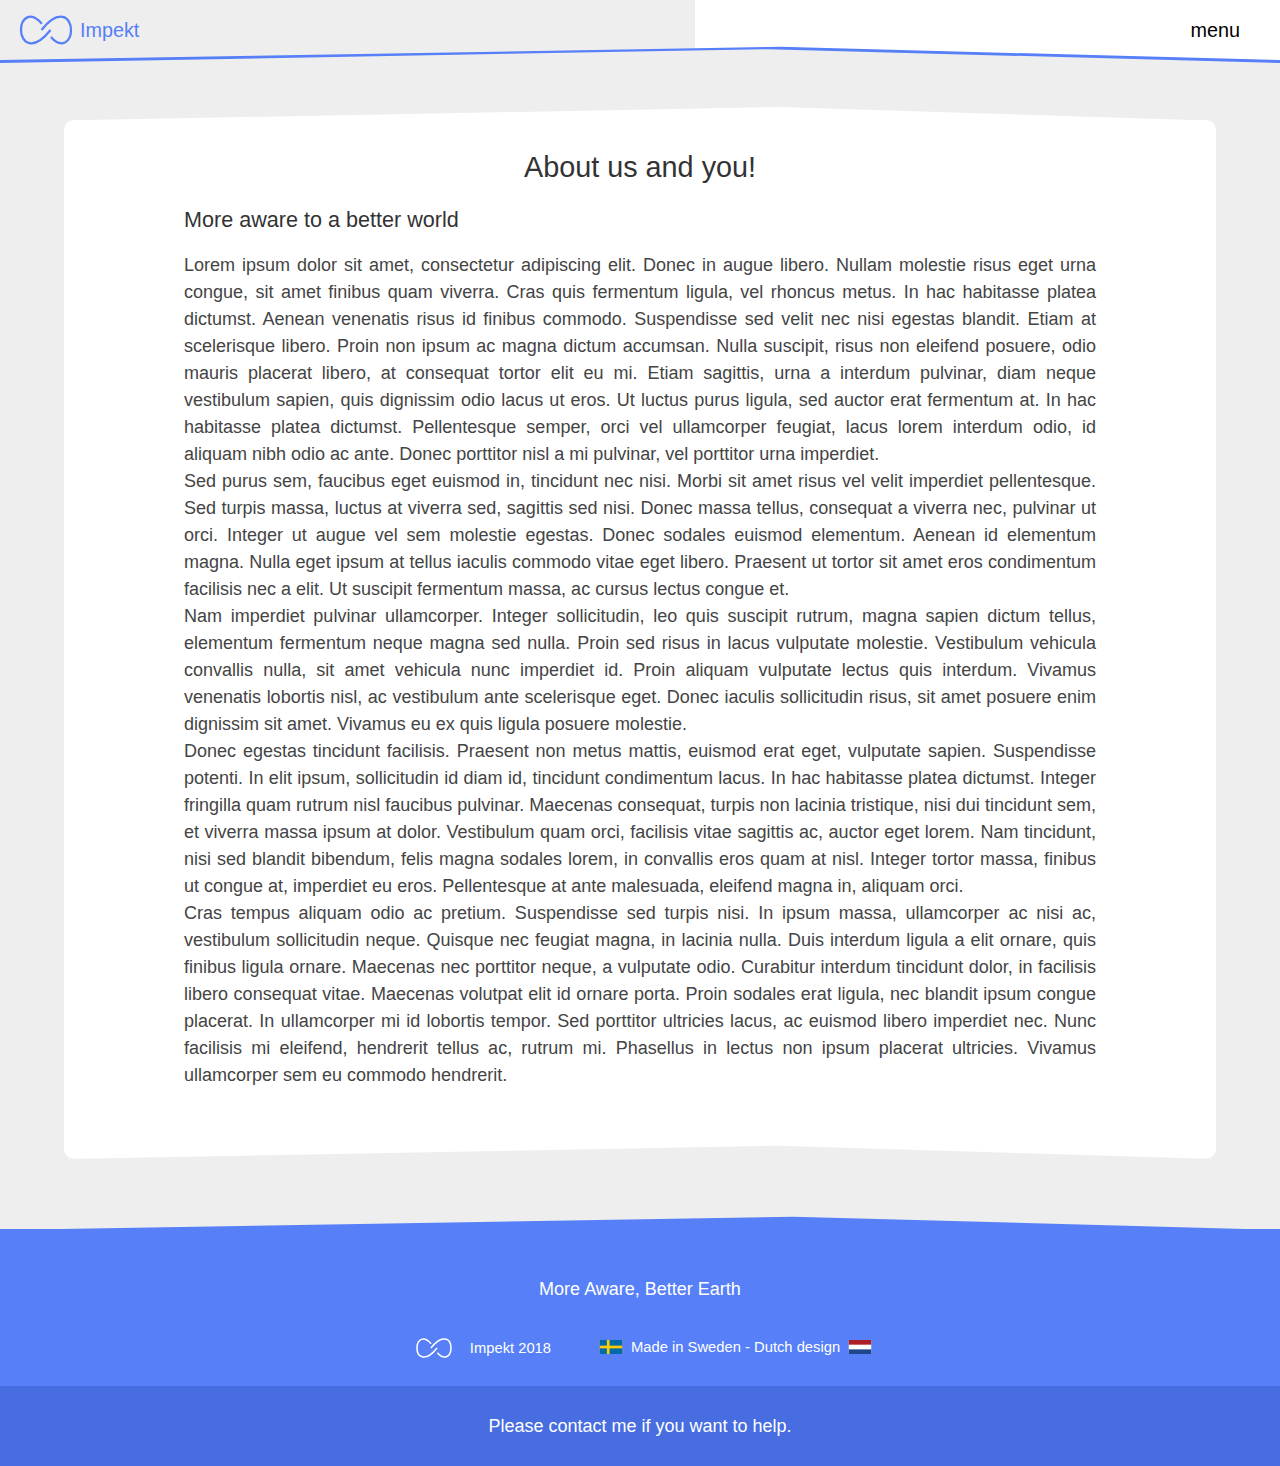
<file: about.html>
<!DOCTYPE html>
<html>
<head>
    <title>About - Impekt to a better world</title>
    <meta name="viewport" content="width=device-width, initial-scale=1.0">
    <link rel="stylesheet" type="text/css" href="./index.css">
    <script src="./index.js"></script>
</head>
<body>
    <header>
        <div id="header-logo">
            <a id="header-title" href="./index.html">
                <svg viewBox="-100 -50 200 100" xmlns="http://www.w3.org/2000/svg" preserveAspectRatio="xMinYMin meet">
                    <path class="mainline" d="M 9,0 C -25,43 -50,27 -50,0 -50,-27 -25,-43 0,0 25,43 50,27 50,0 50,-27 25,-43 -9,0" stroke="#567ff8" stroke-width="4.5" fill="transparent" stroke-dasharray="149 32 149"></path>
                </svg>
                Impekt
            </a>
        </div>
        <nav>
            <ul class="header-menu">
                <li><a href="./blog.html">Blog</a></li>
                <li><a href="./about.html">About</a></li>
                <li><a href="./contact.html">Contact</a></li>
            </ul>
        </nav>
        <div id="header-menu-button"><a onclick="toggleMenu(this)">menu</a></div>
    </header>
    <div id="header-placeholder"></div>


    <div id="page">
        <h1>About us and you!</h1>
        <h2>More aware to a better world</h2>
        <article>
            <div id="lipsum">
                <p>
                    Lorem ipsum dolor sit amet, consectetur adipiscing elit. Donec in augue libero. Nullam molestie risus eget urna congue, sit amet finibus quam viverra. Cras quis fermentum ligula, vel rhoncus metus. In hac habitasse platea dictumst. Aenean venenatis risus id finibus commodo. Suspendisse sed velit nec nisi egestas blandit. Etiam at scelerisque libero. Proin non ipsum ac magna dictum accumsan. Nulla suscipit, risus non eleifend posuere, odio mauris placerat libero, at consequat tortor elit eu mi. Etiam sagittis, urna a interdum pulvinar, diam neque vestibulum sapien, quis dignissim odio lacus ut eros. Ut luctus purus ligula, sed auctor erat fermentum at. In hac habitasse platea dictumst. Pellentesque semper, orci vel ullamcorper feugiat, lacus lorem interdum odio, id aliquam nibh odio ac ante. Donec porttitor nisl a mi pulvinar, vel porttitor urna imperdiet.
                </p>
                <p>
                    Sed purus sem, faucibus eget euismod in, tincidunt nec nisi. Morbi sit amet risus vel velit imperdiet pellentesque. Sed turpis massa, luctus at viverra sed, sagittis sed nisi. Donec massa tellus, consequat a viverra nec, pulvinar ut orci. Integer ut augue vel sem molestie egestas. Donec sodales euismod elementum. Aenean id elementum magna. Nulla eget ipsum at tellus iaculis commodo vitae eget libero. Praesent ut tortor sit amet eros condimentum facilisis nec a elit. Ut suscipit fermentum massa, ac cursus lectus congue et.
                </p>
                <p>
                    Nam imperdiet pulvinar ullamcorper. Integer sollicitudin, leo quis suscipit rutrum, magna sapien dictum tellus, elementum fermentum neque magna sed nulla. Proin sed risus in lacus vulputate molestie. Vestibulum vehicula convallis nulla, sit amet vehicula nunc imperdiet id. Proin aliquam vulputate lectus quis interdum. Vivamus venenatis lobortis nisl, ac vestibulum ante scelerisque eget. Donec iaculis sollicitudin risus, sit amet posuere enim dignissim sit amet. Vivamus eu ex quis ligula posuere molestie.
                </p>
                <p>
                    Donec egestas tincidunt facilisis. Praesent non metus mattis, euismod erat eget, vulputate sapien. Suspendisse potenti. In elit ipsum, sollicitudin id diam id, tincidunt condimentum lacus. In hac habitasse platea dictumst. Integer fringilla quam rutrum nisl faucibus pulvinar. Maecenas consequat, turpis non lacinia tristique, nisi dui tincidunt sem, et viverra massa ipsum at dolor. Vestibulum quam orci, facilisis vitae sagittis ac, auctor eget lorem. Nam tincidunt, nisi sed blandit bibendum, felis magna sodales lorem, in convallis eros quam at nisl. Integer tortor massa, finibus ut congue at, imperdiet eu eros. Pellentesque at ante malesuada, eleifend magna in, aliquam orci.
                </p>
                <p>
                    Cras tempus aliquam odio ac pretium. Suspendisse sed turpis nisi. In ipsum massa, ullamcorper ac nisi ac, vestibulum sollicitudin neque. Quisque nec feugiat magna, in lacinia nulla. Duis interdum ligula a elit ornare, quis finibus ligula ornare. Maecenas nec porttitor neque, a vulputate odio. Curabitur interdum tincidunt dolor, in facilisis libero consequat vitae. Maecenas volutpat elit id ornare porta. Proin sodales erat ligula, nec blandit ipsum congue placerat. In ullamcorper mi id lobortis tempor. Sed porttitor ultricies lacus, ac euismod libero imperdiet nec. Nunc facilisis mi eleifend, hendrerit tellus ac, rutrum mi. Phasellus in lectus non ipsum placerat ultricies. Vivamus ullamcorper sem eu commodo hendrerit.
                </p>
            </div>
        </article>
    </div>



    <footer>
        <div id="footer-line">More Aware, Better Earth</div>
        <div id="footer-logo"><svg height="32" width="41" viewBox="-100 -50 200 100" xmlns="http://www.w3.org/2000/svg" preserveAspectRatio="xMinYMin meet"><path class="mainline" d="M 9,0 C -25,43 -50,27 -50,0 -50,-27 -25,-43 0,0 25,43 50,27 50,0 50,-27 25,-43 -9,0" stroke="#fff" stroke-width="4.5" fill="transparent" stroke-dasharray="149 32 149"></path></svg>Impekt 2018</div>
        <div id="footer-counties">
            <span>
                <svg xmlns="http://www.w3.org/2000/svg" xmlns:xlink="http://www.w3.org/1999/xlink" version="1.1" baseProfile="tiny" x="0px" y="0px" width="284px" height="177px" viewBox="0 0 284 177" xml:space="preserve">
                <rect fill="#FECC07" width="284" height="177" />
                <rect y="105.6" fill="#016BA8" width="89.7" height="71.4" />



                <rect fill="#016BA8" width="89.7" height="71.4" />































































































































                <rect x="123.7" y="105.6" fill="#016BA8" width="160.3" height="71.4" />































































































































                <rect x="123.7" fill="#016BA8" width="160.3" height="71.4" />































































































































































































































































































































































































		</svg>Made in Sweden
            </span> - <span>
                Dutch design<svg xmlns="http://www.w3.org/2000/svg" xmlns:xlink="http://www.w3.org/1999/xlink" version="1.1" baseProfile="tiny" x="0px" y="0px" width="284px" height="177px" viewBox="0 0 284 177" xml:space="preserve">
                <rect fill="#FFFFFF" width="284" height="177" />































































































































                <rect fill="#AE1F28" width="284" height="59.1" />































































































































                <rect y="118.3" fill="#20478B" width="284" height="58.7" />























		</svg>
            </span>
        </div>
        <div id="footer-contact">Please contact me if you want to help. </div>
    </footer>

</body>
</html>
</file>
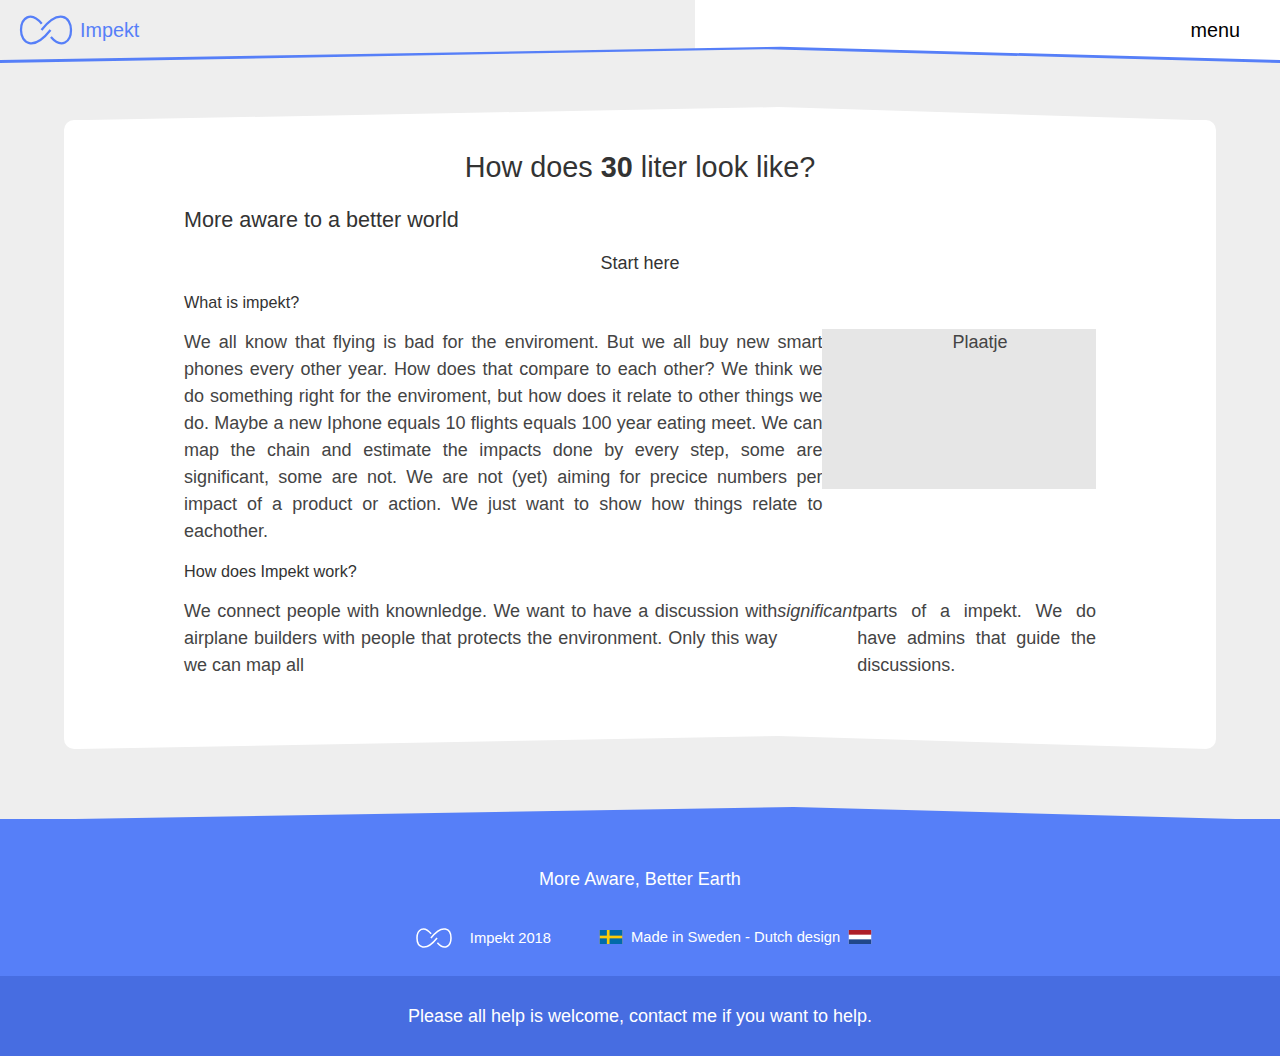
<file: HowMuch.html>
<!DOCTYPE html>
<html>
<head>
    <title>Impekt to a better world</title>
    <meta name="viewport" content="width=device-width, initial-scale=1.0">
    <link rel="stylesheet" type="text/css" href="./index.css">
    <script src="./index.js"></script>
</head>
<body>
    <header>
        <div id="header-logo">
            <a id="header-title" href="./index.html">
                <svg viewBox="-100 -50 200 100" xmlns="http://www.w3.org/2000/svg" preserveAspectRatio="xMinYMin meet">
                    <path class="mainline" d="M 9,0 C -25,43 -50,27 -50,0 -50,-27 -25,-43 0,0 25,43 50,27 50,0 50,-27 25,-43 -9,0" stroke="#567ff8" stroke-width="4.5" fill="transparent" stroke-dasharray="149 32 149"></path>
                </svg>
                Impekt
            </a>
        </div>
        <nav>
            <ul class="header-menu">
                <li><a href="./blog.html">Blog</a></li>
                <li><a href="./about.html">About</a></li>
                <li><a href="./contact.html">Contact</a></li>
            </ul>
        </nav>
        <div id="header-menu-button"><a onclick="toggleMenu(this)">menu</a></div>
    </header>
    <div id="header-placeholder"></div>


    <div id="page">
        <h1>How does <b id="liters">30</b> liter look like?</h1>
        <h2>More aware to a better world</h2>
        <div>
            Start here
        </div>

        <h3>What is impekt?</h3>
        <article>
            <p>
                We all know that flying is bad for the enviroment.
                But we all buy new smart phones every other year.
                How does that compare to each other? We think we do something right for the enviroment, but how does it relate to other things we do.
                Maybe a new Iphone equals 10 flights equals 100 year eating meet.
                We can map the chain and estimate the impacts done by every step, some are significant, some are not.
                We are not (yet) aiming for precice numbers per impact of a product or action. We just want to show how things relate to eachother.
            </p>
            <div class="img img-right">Plaatje</div>
        </article>

        <h3>How does Impekt work?</h3>
        <article>
            We connect people with knownledge. We want to have a discussion with airplane builders with people that protects the environment.
            Only this way we can map all <i>significant</i> parts of a impekt.
            We do have admins that guide the discussions.
        </article>





    </div>



    <footer>
        <div id="footer-line">More Aware, Better Earth</div>
        <div id="footer-logo"><svg height="32" width="41" viewBox="-100 -50 200 100" xmlns="http://www.w3.org/2000/svg" preserveAspectRatio="xMinYMin meet"><path class="mainline" d="M 9,0 C -25,43 -50,27 -50,0 -50,-27 -25,-43 0,0 25,43 50,27 50,0 50,-27 25,-43 -9,0" stroke="#fff" stroke-width="4.5" fill="transparent" stroke-dasharray="149 32 149"></path></svg>Impekt 2018</div>
        <div id="footer-counties">
            <span>
                <svg xmlns="http://www.w3.org/2000/svg" xmlns:xlink="http://www.w3.org/1999/xlink" version="1.1" baseProfile="tiny" x="0px" y="0px" width="284px" height="177px" viewBox="0 0 284 177" xml:space="preserve">

                <rect fill="#FECC07" width="284" height="177" />

                <rect y="105.6" fill="#016BA8" width="89.7" height="71.4" />

                <rect fill="#016BA8" width="89.7" height="71.4" />































































                <rect x="123.7" y="105.6" fill="#016BA8" width="160.3" height="71.4" />































































                <rect x="123.7" fill="#016BA8" width="160.3" height="71.4" />































































































































































































		</svg>Made in Sweden
            </span> - <span>
                Dutch design<svg xmlns="http://www.w3.org/2000/svg" xmlns:xlink="http://www.w3.org/1999/xlink" version="1.1" baseProfile="tiny" x="0px" y="0px" width="284px" height="177px" viewBox="0 0 284 177" xml:space="preserve">
                <rect fill="#FFFFFF" width="284" height="177" />































































                <rect fill="#AE1F28" width="284" height="59.1" />































































                <rect y="118.3" fill="#20478B" width="284" height="58.7" />











		</svg>
            </span>
        </div>
        <div id="footer-contact">Please all help is welcome, contact me if you want to help. </div>
    </footer>

</body>
</html>
</file>
<file: core/impekt_core.css>
﻿/***********************API******************/
/*////////////////Graph/////////////////////*/
.graph-error {
    position: absolute;
    height: 100%;
    width: 100%;
    background: rgba(255,0,0,0.1);
    box-sizing: border-box;
    padding: 60px;
}

div.tooltip {
    position: absolute;
    text-align: center;
    width: auto;
    height: auto;
    padding: 5px 10px;
    font-size: 90%;
    background: #333;
    border: 1px #222 solid;
    border-radius: 3px;
    color: white;
    pointer-events: none;
    box-sizing: border-box;
    z-index: 10;
}
/*////////////////Buttons/////////////////////*/
.graph-buttons-group {
    padding: 25px 10px 0 40px;
    /* 	background:#f9f9f9; */
    position: relative;
    display: inline-block;
}

.graph-buttons-switch {
    position: relative;
    vertical-align: top;
    display: inline-block;
    margin: 0px 20px 15px;
    width: 160px;
    height: 26px;
    border-radius: 3px;
    background: rgba(0, 0, 0, 0.3);
    -webkit-box-shadow: inset 0 1px 3px rgba(0, 0, 0, 0.1), 0 1px rgba(255, 255, 255, 0.1);
    box-shadow: inset 0 1px 3px rgba(0, 0, 0, 0.1), 0 1px rgba(255, 255, 255, 0.1);
    -webkit-touch-callout: none; /* iOS Safari */
    -webkit-user-select: none; /* Safari */
    -khtml-user-select: none; /* Konqueror HTML */
    -moz-user-select: none; /* Firefox */
    -ms-user-select: none; /* Internet Explorer/Edge */
    user-select: none; /* Non-prefixed version, currently
	supported by Chrome and Opera */
}

.graph-buttons-switch-label {
    position: relative;
    z-index: 2;
    float: left;
    width: 78px;
    line-height: 26px;
    font-size: 13px;
    color: rgba(255, 255, 255, 0.85);
    text-align: center;
    cursor: pointer;
}

.graph-buttons-switch-label-off {
    padding-left: 2px;
}

.graph-buttons-switch-label-on {
    padding-right: 2px;
}

.graph-buttons-switch-input {
    display: none;
}

    .graph-buttons-switch-input:checked + .graph-buttons-switch-label {
        font-weight: bold;
        color: rgba(0, 0, 0, 0.65);
        /*text-shadow: 0 1px rgba(255, 255, 255, 0.25);*/
        -webkit-transition: 0.15s ease-out;
        -moz-transition: 0.15s ease-out;
        -o-transition: 0.15s ease-out;
        transition: 0.15s ease-out;
    }

    .graph-buttons-switch-input:checked + .graph-buttons-switch-label-on ~ .graph-buttons-switch-selection {
        left: 80px;
    }

.graph-buttons-switch-selection {
    display: block;
    position: absolute;
    z-index: 1;
    top: 2px;
    left: 2px;
    width: 78px;
    height: 22px;
    background: rgba(255, 255, 255,1);
    border-radius: 2px;
    -webkit-box-shadow: inset 0 1px rgba(255, 255, 255,0.6), 0 0 2px rgba(0, 0, 0, 0.3);
    box-shadow: inset 0 1px rgba(255, 255, 255,0.6), 0 0 2px rgba(0, 0, 0, 0.3);
    -webkit-transition: left 0.15s ease-out,background 0.3s;
    -moz-transition: left 0.15s ease-out,background 0.3s;
    -o-transition: left 0.15s ease-out,background 0.3s;
    transition: left 0.15s ease-out,background 0.3s;
    /* 	transition: background 0.3s ; */
}


#impektLogoLoader .loaderRight {
    animation: load 2.1s -0.1s infinite ease-in-out;
}

#impektLogoLoader .loaderLeft {
    animation: load 2.1s infinite ease-in-out reverse;
}

@keyframes load {
    0% {
        stroke-dasharray: 204 5; /*line gap*/
        stroke-dashoffset: 209;
    }

    50% {
        stroke-dasharray: 204 50; /*line gap*/
        stroke-dashoffset: 0;
    }
}
</file>
<file: index.css>
﻿/*//////////////// Basic Vievwer /////////////////////*/
body {
    background: #eee;
    font-family: 'Raleway', sans-serif;
    margin: 0;
    padding: 0;
    font-size: 18px;
    line-height: 1.3;
    overflow-x: hidden;
}

#page {
    box-sizing: border-box;
    padding: 0 30px 30px;
    min-width: 400px;
    max-width: 800px;
    width: 100%;
    background: #fff;
    position: relative;
    margin-top: 0px;
    text-align: center;
    margin: 0 auto;
    padding: 10px 25px;
    margin-top: 0px;
    color: #333;
    min-height: 40vh;
}

article {
    margin: 10px 0;
    text-align: left;
    color: #444;
    line-height: 1.5;
    text-align: justify;
    display:flex;
    flex-flow:row nowrap;
}
.img {
    flex: 1 0 30%;
    background: #e6e6e6;
    width: 300px;
    display: block;
    height: 160px;
}
.img-right{
    padding-left:130px;
    box-sizing:border-box;
}

article p {
    flex: 1 0 70%;
    margin: 0;
}



.graph-title {
    text-align: center;
    padding: 10px 0 10px 0px;
}

.graph-UI-resource {
    text-align: center;
    border-top: 1px solid #bbb;
    margin-top: 50px;
    padding-top: 30px;
}

h1, h2, h3, h4 {
    font-weight: normal;
}

h1 {
    font-size: 160%;
}

h2 {
    font-size: 120%;
    text-align: left;
}

h3 {
    font-size: 90%;
    text-align: left;
}

h4 {
    font-size: 90%;
    text-align: left;
}

.stop-scrolling {
    height: 100%;
    overflow: hidden;
}
/*//////////////// Header /////////////////////*/


header {
    min-width: 400px;
    background: #fff;
    color: #333;
    position: fixed;
    top: 0;
    transition: top 2s ease-in-out;
    width: 100%;
    line-height: 60px;
    font-size: 110%;
    z-index: 1000;
    display: flex;
    justify-content: space-between;
}

    header.header-menu-open {
        flex-flow: row wrap;
    }


#header-placeholder {
    height: 60px;
    width: 100%;
    position: relative;
    background: #eee;
    top: 0px;
    border-bottom: #567ff8 solid 1px;
}

#header-logo {
    overflow: hidden;
    height: 60px;
    flex: 1 0 50%;
    text-align: left;
    box-sizing: border-box;
    cursor: pointer;
}

    #header-logo svg {
        height: 50px;
        margin: 5px 0 0 -84px;
        display: inline-block;
        position: absolute;
        ;
    }

#header-title {
    padding: 0 0 0 80px;
}

#header-menu-button {
    flex: 1 0 50%;
    text-align: right;
    box-sizing: border-box;
    display: block;
}

    #header-menu-button a {
        height: 60px;
        top: 0;
        padding: 0 40px;
        flex: 1 0 50%;
        text-align: right;
        box-sizing: border-box;
    }

.header-menu-open .header-menu {
    display: block;
}

.header-menu {
    display: none;
    order: 1;
    position: relative;
    list-style: none;
    transition: 2s;
    margin: 0;
    top: 0;
    width: 100%;
    padding: 0;
}

header a {
    padding: 10px;
    color: black;
    transition: 0.5s;
    cursor: pointer;
    display: block;
    text-decoration: none;
}

.header-menu a {
    text-align: center;
    border-bottom: 2px solid rgba(185, 185, 185, 0.3);
}

header a:hover {
    background: #eee;
    color: #567ff8;
}


/*//////////////// Footer /////////////////////*/
footer {
    min-width: 400px;
    background: #567ff8;
    color: white;
    line-height: 40px;
    text-align: center;
    display: flex;
    flex-flow: column nowrap;
}

    footer span {
        white-space: nowrap;
    }

#footer-line {
    padding: 40px 0 0;
}

#footer-counties {
    padding: 10px 0;
    font-size: 82%;
    line-height: 57px;
}

    #footer-counties svg {
        height: 14px;
        width: 40px;
        position: relative;
        top: 2px;
    }

#footer-logo {
    padding: 10px 40px 10px 0;
    font-size: 82%;
}

    #footer-logo svg {
        height: 34px;
        width: 70px;
        position: relative;
        top: 12px;
    }

#footer-contact {
    padding: 20px;
    background: #476de1;
}
/*////////////////UI/////////////////////*/

.graph-UI {
    width: 100%;
    margin: 20px 0;
    padding: 0 0 30px 0;
    box-sizing: border-box;
    transition: 1s;
    overflow: hidden;
}

.graph-UI-title {
    text-align: center;
    width: 100%;
    padding: 10px 0px;
    position: relative;
    font-size: 120%;
    line-height: 1.7;
}

.fold:hover {
    transition: 0.2s;
    color: rgba(52, 104, 255, 0.8);
}

.fold {
    transition: 2s;
    cursor: pointer;
}

.graph-graph {
    /*margin: 0 -60px;*/
    position: relative;
}



.hToggle {
    width: 0;
    height: 0;
    border-left: 8px solid transparent;
    border-right: 8px solid transparent;
    /*     margin-top: -90px; */
    position: relative;
    transition: 1s;
    opacity: 0.5;
    float: right;
    border-bottom: 8px solid black;
}

.graph-UI-title-sub {
    text-align: center;
    margin: 0 0 50px 0;
}


.graph-UI-info {
    /* 	background:#F7DC6F; */
    background: #9bc8ff;
    overflow: hidden;
    /*margin: 20px; /* remove when collaped*/
    padding: 0 10px 0;
    box-sizing: border-box;
    z-index: 2;
    transition: 0.8s;
    border-radius: 4px;
    text-align: center;
    position: relative;
}

.graph-UI-info-groups {
    font-size: 78%;
    position: relative;
    right: 10px;
    opacity: 0.5;
    text-align: right;
    line-height: 26px;
    margin: -30px 0 0 0;
}
/*////////// Button ////////////*/ \

.graph-buttons-switch:hover .graph-buttons-switch-selection,
.graph-buttons-toggle:hover span:after {
    background: rgba(239, 250, 255,1);
}

.graph-buttons-slider {
    position: relative;
    vertical-align: top;
    display: inline-block;
    margin: 0px 20px 35px;
    width: 160px;
    height: 26px;
    border-radius: 3px;
    background: rgba(0, 0, 0, 0.3);
    border-radius: 3px;
    -webkit-box-shadow: inset 0 1px 3px rgba(0, 0, 0, 0.1), 0 1px rgba(255, 255, 255, 0.1);
    box-shadow: inset 0 1px 3px rgba(0, 0, 0, 0.1), 0 1px rgba(255, 255, 255, 0.1);
}

    .graph-buttons-slider a {
        text-decoration: none;
        position: absolute;
        width: 100%;
        height: 100%;
        line-height: 26px;
        top: 30px;
        left: 0;
        font-size: 13px;
        color: rgba(0, 0, 0, 1);
        /* 	overflow:hidden; */
    }

    .graph-buttons-slider input {
        z-index: 1;
        position: relative;
        -webkit-appearance: none;
        appearance: none;
        width: 100%;
        height: 22px;
        background: rgba(0, 0, 0, 0);
        outline: none;
        box-sizing: border-box;
        -webkit-box-sizing: border-box;
        -moz-box-sizing: border-box;
        padding: 0 4px 0 1px;
        cursor: pointer;
    }

        .graph-buttons-slider input::-webkit-slider-thumb {
            -webkit-appearance: none;
            appearance: none;
            width: 22px;
            height: 22px;
            background: rgba(255, 255, 255,0.6);
            cursor: pointer;
            border-radius: 2px;
            -webkit-box-shadow: inset 0 1px rgba(255, 255, 255,0.6), 0 0 2px rgba(0, 0, 0, 0.3);
            box-shadow: inset 0 1px rgba(255, 255, 255,0.6), 0 0 2px rgba(0, 0, 0, 0.3);
            transition: background 0.3s;
        }

        .graph-buttons-slider input::-moz-range-thumb {
            width: 22px;
            height: 22px;
            background: rgba(255, 255, 255,0.6);
            cursor: pointer;
            border-radius: 2px;
            -webkit-box-shadow: inset 0 1px rgba(255, 255, 255,0.6), 0 0 2px rgba(0, 0, 0, 0.3);
            box-shadow: inset 0 1px rgba(255, 255, 255,0.6), 0 0 2px rgba(0, 0, 0, 0.3);
            transition: background 0.3s;
        }



.graph-buttons-toggle label {
    width: 100%;
    height: 26px;
    display: block;
    cursor: pointer;
    position: relative;
    text-align: left;
    padding-left: 40px;
    box-sizing: border-box;
    -webkit-box-sizing: border-box;
    -moz-box-sizing: border-box;
}

.graph-buttons-toggle input {
    position: relative;
    z-index: -9999;
}

.graph-buttons-toggle span {
    width: 22px;
    height: 22px;
    display: block;
    background: rgba(0, 0, 0, 0.3);
    position: absolute;
    top: 0;
    left: 0;
    border-radius: 3px;
    border-radius: 3px;
    -webkit-box-shadow: inset 0 1px 3px rgba(0, 0, 0, 0.1), 0 1px rgba(255, 255, 255, 0.1);
    box-shadow: inset 0 1px 3px rgba(0, 0, 0, 0.1), 0 1px rgba(255, 255, 255, 0.1);
}

.graph-buttons-toggle input + span:after {
    content: '';
    width: 18px;
    height: 4px;
    display: block;
    background: rgba(255, 255, 255, 1);
    opacity: 0.7;
    position: absolute;
    bottom: 2px;
    left: 2px;
    border-radius: 2px;
    transition: 0.2s;
}

.graph-buttons-toggle input:checked + span:after {
    height: 18px;
    opacity: 1;
    -webkit-box-shadow: inset 0 1px rgba(255, 255, 255,0.6), 0 0 2px rgba(0, 0, 0, 0.3);
    box-shadow: inset 0 1px rgba(255, 255, 255,0.6), 0 0 2px rgba(0, 0, 0, 0.3);
}


.graph-buttons-slider input:hover::-moz-range-thumb {
    background: rgba(239, 250, 255,1);
}

.graph-buttons-slider input:hover::-webkit-slider-thumb {
    background: rgba(239, 250, 255,1);
}

.settings-button {
    cursor: pointer;
    z-index: 3;
    position: absolute;
    height: 40px;
    width: 40px;
    display: inline-block;
    background: #fff;
    border-radius: 50%;
    right: -20px;
    margin-top: 35px;
}

    .settings-button input {
        display: none;
    }

    .settings-button div {
        position: absolute;
        height: 38%;
        display: block;
        background: #333;
        width: 38%;
        left: 32%;
        top: 32%;
        border-radius: 50%;
        transition: 0.2s ease-in-out;
        transition-delay: 0.3s;
    }

        .settings-button div:after {
            content: '';
            position: absolute;
            height: 50%;
            display: block;
            background: #fff;
            width: 50%;
            left: 25%;
            top: 25%;
            border-radius: 50%;
        }

    .settings-button input:checked ~ div {
        height: 0%;
        width: 0%;
        left: 50%;
        top: 50%;
    }

    .settings-button span {
        position: absolute;
        height: 10%;
        display: block;
        background: #333;
        width: 50%;
        left: 25%;
        top: 45%;
        border-radius: 2px;
        transition: 0.5s;
    }

        .settings-button span:nth-child(3) {
            transform: rotate(45deg);
        }

        .settings-button span:nth-child(4) {
            transform: rotate(90deg);
        }

        .settings-button span:nth-child(5) {
            transform: rotate(-45deg);
        }

    .settings-button input:checked ~ span {
        height: 6%;
        top: 48%;
    }

        .settings-button input:checked ~ span:nth-child(2) {
            /* 	width:0;
	left:50%; */
            transform: rotate(45deg);
        }

        .settings-button input:checked ~ span:nth-child(4) {
            /* 	width:0;
	left:50%; */
            transform: rotate(135deg);
        }



/*////////// Settings per row ////////////*/

.graph-UI-info-error {
    color: red;
    font-size: 90%;
}

.graph-UI-info table {
    padding: 20px 0;
    display: inline-block;
    font-size: 80%;
    text-align: left;
    border-collapse: collapse;
    -webkit-touch-callout: none; /* iOS Safari */
    -webkit-user-select: none; /* Safari */
    -khtml-user-select: none; /* Konqueror HTML */
    -moz-user-select: none; /* Firefox */
    -ms-user-select: none; /* Internet Explorer/Edge */
    user-select: none; /* Non-prefixed version, currently
	supported by Chrome and Opera */
}

    .graph-UI-info table td {
        padding: 5px 20px 5px 0;
    }

.graph-UI-info th {
    font-weight: inherit;
    color: rgba(0,0,0,0.7);
}

.graph-UI-table-tr:hover,
.graph-UI-table-tr:focus {
    background: rgba(0,0,0,0.2);
    border: none;
    outline: none;
    overflow: hidden;
    transition: 0.2s;
    transition: 0.5s;
    cursor: move;
}

.graph-UI-info-color {
    height: 14px;
    width: 26px;
    display: block;
}


.graph-UI-info-copy span {
    background: #fff;
    border-radius: 2px;
    padding: 6px 6px;
    z-index: 99;
    pointer-events: none;
    -webkit-box-shadow: inset 0 1px rgba(255, 255, 255,0.6), 0 0 2px rgba(0, 0, 0, 0.3);
    box-shadow: inset 0 1px rgba(255, 255, 255,0.6), 0 0 2px rgba(0, 0, 0, 0.3);
}

.graph-UI-info-copy span {
    display: none;
}

#graph-group-main {
    /* 	margin: 50px 0 -13px 0; */
    position: relative;
}





.graph-UI-info-expl,
.graph-UI-info-descr {
    text-align: justify;
    font-size: 95%;
    margin: 20px 0 10px;
}

.info-tag {
    margin: 0 2px;
    /* 	cursor:pointer; */
    text-decoration: underline;
}

.graph-expl p {
    text-align: left;
    font-size: 90%;
}

#page h4 {
    margin: 20px 0 5px 0;
    font-weight: 600;
}

.graph-expl-included {
    text-align: left;
    font-size: 90%;
}

    .graph-expl-included a {
        text-decoration: underline;
        margin: 0 14px 0 0;
        opacity: 0.8;
        color: black;
        transition: 0.2s;
        display: inline-block;
    }

        .graph-expl-included a:hover {
            opacity: 0.9;
        }


/*////////////// INPUT /////////////////*/
.graph-UI-input-block {
    padding: 30px 0;
    position: relative;
}

.graph-UI-input {
    position: relative;
    /* 	margin: 0 50px 20px 0; */
    width: 100%;
    min-height: 60px;
    border: 1px solid rgba(0, 0, 0, 0.2);
    background: #fff;
    caret-color: #000;
    padding: 7px 12px;
    box-sizing: border-box;
    border-radius: 3px;
    font-size: 16px;
    line-height: 18px;
    outline: none;
    display: inline-block;
}

.graph-UI-input-edit {
    position: relative;
    box-sizing: border-box;
    text-align: left;
    cursor: pointer;
    transition: 0.2s;
    padding: 7px;
    font-size: 80%;
    opacity: 0.5;
    width: 100%;
    float: left;
    border: none;
    background: none;
    outline: none;
    padding: 7px 12px;
    border-radius: 3px;
}

    .graph-UI-input-edit:before {
        position: relative;
        content: 'edit';
        dispay: block;
    }

    .graph-UI-input-edit:focus {
        background: #fff;
        padding: 14px;
        font-size: 90%;
        opacity: 1;
        /* 	border:1px  rgba(0, 0, 0, 0.2); */
        border-left-style: solid;
        border-left-width: 6px;
    }
/* .graph-UI-input-edit-button{
position: absolute;
right:0;
top:0;
height: 50px;
width: 40px;
background:#fff;
margin: 1px;
box-sizing: border-box;
} */
/* .graph-UI-input-edit-input{
height: 39px;
background: none;
display: block;
position: relative;
outline: none;
border: none;
width: 100%;
padding: 6px;
border: 1px solid;
text-align: center;
margin: 7px;
box-sizing: border-box;
background: rgba(255,255,255,1); 
} */



.graph-UI-form {
    text-align: left;
}

.graph-UI-info-form {
    position: relative;
    display: inline-block;
    padding: 0px 6px;
    margin: 0 6px;
    font-size: 16px;
    line-height: 18px;
    /* 	float:left; */
}


.graph-UI-input-break {
    display: block;
    height: 0px;
}

.graph-UI-input .div-small {
    width: 14px;
    height: 41px;
    display: inline-block;
    position: relative;
    background: rgba(0,0,0,0);
    transition: .2s;
    border-radius: 2px;
    background: rgba(0,0,0,0.04);
    margin: 0px 0 -16px;
}

    .graph-UI-input .div-small:hover,
    .graph-UI-input .div-small:focus,
    .graph-UI-input .div-small:active {
        width: 80px;
        margin: 0px 0 -16px;
        padding: 0;
        background: rgba(0,0,0,0.1);
    }

.graph-UI-input p {
    margin: 0;
    padding: 0;
    display: inline-block;
}




.graph-UI-info-error hr,
.graph-UI-info-form hr,
.graph-UI-input hr {
    display: inline-block;
    overflow: visible;
    position: relative;
    border: none;
    height: 18px;
    vertical-align: middle;
}

.graph-UI-info-error .graph-UI-input-groups:before,
.graph-UI-info-form .graph-UI-input-groups:before,
.graph-UI-input .graph-UI-input-groups:before {
    font-size: 36px;
}
/*.graph-UI-info-error .graph-UI-input-tags:before,
.graph-UI-info-form .graph-UI-input-tags:before,*/
.graph-UI-input .graph-UI-input-tags:before {
    padding: 0px;
    border-radius: 2px;
    padding: 6px 0;
    top: -6px;
    z-index: 30;
    white-space: nowrap;
    -webkit-box-shadow: inset 0 1px rgba(255, 255, 255,0.6), 0 0 2px rgba(0, 0, 0, 0.3);
    box-shadow: inset 0 1px rgba(255, 255, 255,0.6), 0 0 2px rgba(0, 0, 0, 0.3);
}

.graph-UI-info-error hr:before,
.graph-UI-info-form hr:before,
.graph-UI-input hr:before {
    content: attr(data-alias);
    text-align: right;
    left: 0px;
    position: absolute;
}

.graph-UI-input > * {
    margin: 10px 5px;
}

.graph-buttons-group-info {
    background: rgba(0,0,0,0.5);
    width: 100%;
    padding: 10px 30px;
    box-sizing: border-box;
    margin: 30px 0;
    font-size: 85%;
    text-align: left;
    border-radius: 6px;
    transition: 1s;
}

.graph-buttons-group-info-pointer {
    border-bottom: 22px solid #000;
    height: 0;
    width: 0;
    border-left: 16px solid transparent;
    border-right: 16px solid transparent;
    opacity: 0.5;
    position: absolute;
    /*      margin-left: -60px; */
    margin-top: 8px;
    transition: 1s;
}

@media only screen and (min-width: 800px) {

    /* BASICS*/
    #page {
        margin: 60px auto 120px;
        min-width: 400px;
        max-width: 1200px;
        width: 90%;
        padding: 10px 120px;
        border-radius: 10px;
    }
        #page:before {
            content: '';
            height: 30px;
            width: 100%;
            background: #fff;
            position: absolute;
            margin-top: -40px;
            left: 0px;
            -webkit-clip-path: polygon(2% 100%, 62% 57%, 98% 100%);
            clip-path: polygon(2% 100%, 62% 57%, 98% 100%);
        }

        #page:after {
            content: '';
            height: 60px;
            width: 100%;
            background: #fff;
            position: absolute;
            bottom: -50px;
            left: 0px;
            -webkit-clip-path: polygon(0 0, 100% 0, 100% 100%, 62% 78%, 0% 100%);
            clip-path: polygon(0 0, 100% 0, 100% 100%, 62% 78%, 0% 100%);
            border-bottom-left-radius: 10px;
            border-bottom-right-radius: 10px;
        }

    .graph-title {
        padding: 70px 0 10px 0px;
    }
    article {
        /* 		 margin: 10px 30px; */
        /* 		 text-align: left; */
        /* 		 color: #444; */
        /* 		 line-height: 1.5; */
        text-align: justify;
        -webkit-columns: 400px 2;
    }
    /* HEADER */

    #header-placeholder {
        border-bottom: none;
    }

        #header-placeholder:before {
            content: '';
            width: 100vw;
            height: 63px;
            display: block;
            background: #567ff8;
            transition: 0.4s;
            -webkit-clip-path: polygon(0% 0%, 100% 0, 100% 100%, 60% 89%, 0% 100%);
            clip-path: polygon(0% 0%, 100% 0, 100% 100%, 60% 78%, 0% 100%);
        }

    .header-menu-open + #header-placeholder:before {
        -webkit-clip-path: polygon(0% 0%, 100% 0, 100% 100%, 60% 100%, 0% 100%);
        clip-path: polygon(0% 0%, 100% 0, 100% 100%, 60% 100%, 0% 100%);
    }

    header {
        background: rgba(255, 255, 255, 0.8);
        background: #fff;
        transition: 0.4s;
        -webkit-clip-path: polygon(0% 0%, 100% 0, 100% 100%, 66% 89%, 0% 100%);
        clip-path: polygon(0% 0%, 100% 0, 100% 100%, 61% 78%, 0% 100%);
        height: 60px;
    }

        header.header-menu-open {
            flex-flow: row nowrap;
            -webkit-clip-path: polygon(0% 0%, 100% 0, 61% 100%, 100% 100%, 0% 100%);
            clip-path: polygon(0% 0%, 100% 0, 100% 100%, 61% 100%, 0% 100%);
        }

    .header-menu {
        order: 0;
        flex: 10 0 50%;
        flex-flow: row nowrap;
        justify-content: flex-end;
        display: flex;
    }

    #header-logo {
        flex: 1 0 200px;
    }

    #header-menu-button {
        flex: 1 0 90px;
    }

    .header-menu li {
        max-width: 0;
        overflow: hidden;
        transition: 0.6s;
    }

    .header-menu-open .header-menu li {
        max-width: 30vw;
    }

    .header-menu-open .header-menu {
        display: flex;
    }

    header a {
        padding: 0 20px;
    }

    /* FOOTER */

    footer:before {
        content: '';
        height: 30px;
        width: 100%;
        background: #567ff8;
        position: absolute;
        margin-top: -30px;
        left: 0px;
        -webkit-clip-path: polygon(0% 100%, 62% 57%, 100% 100%);
        clip-path: polygon(0% 100%, 62% 57%, 100% 100%);
        border-bottom: #567ff8 1px solid;
    }



    footer {
        flex-flow: row wrap;
        justify-content: space-evenly;
        justify-content: center;
    }

    #footer-line {
        flex: 1 0 100%;
    }

    #footer-counties {
        /* 			flex: 1 auto; */
    }


    #footer-logo {
        /* 			flex: 1 auto; */
    }

    #footer-contact {
        flex: 1 0 100%;
    }
}
</file>
